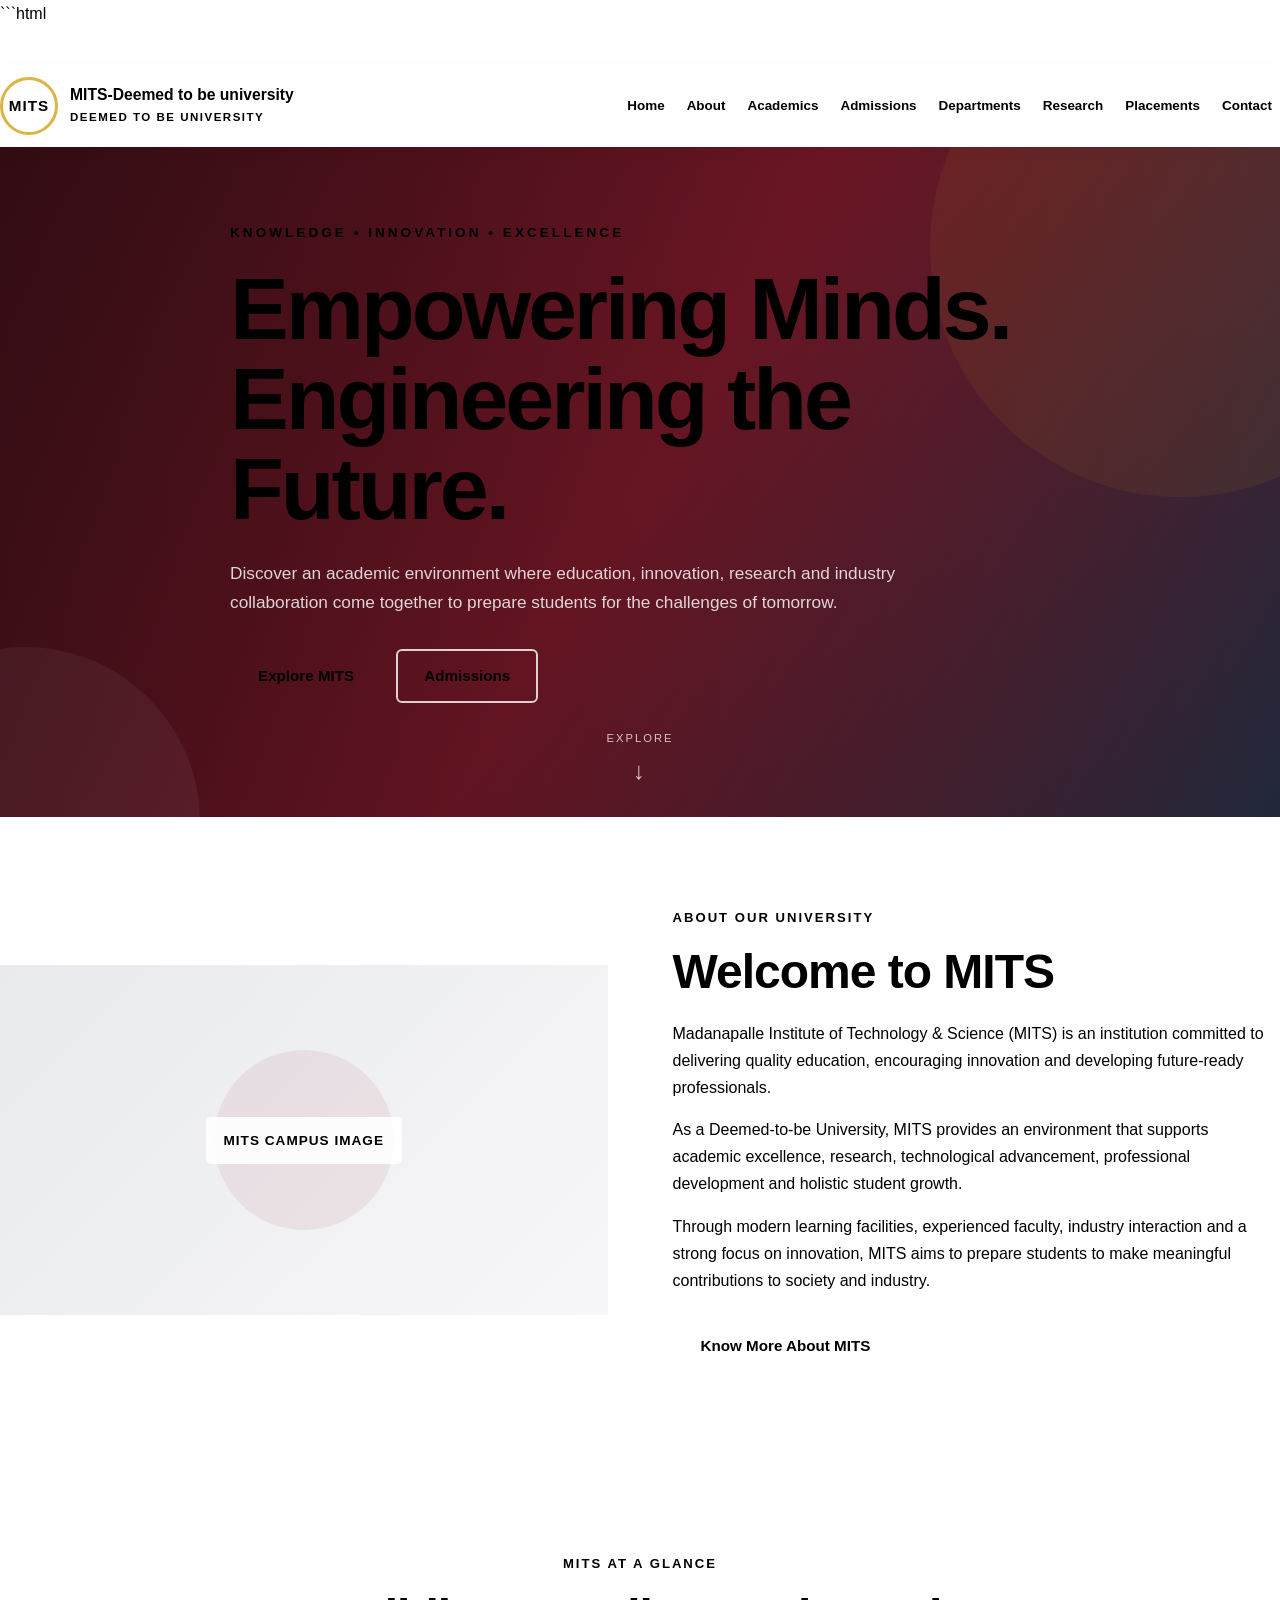
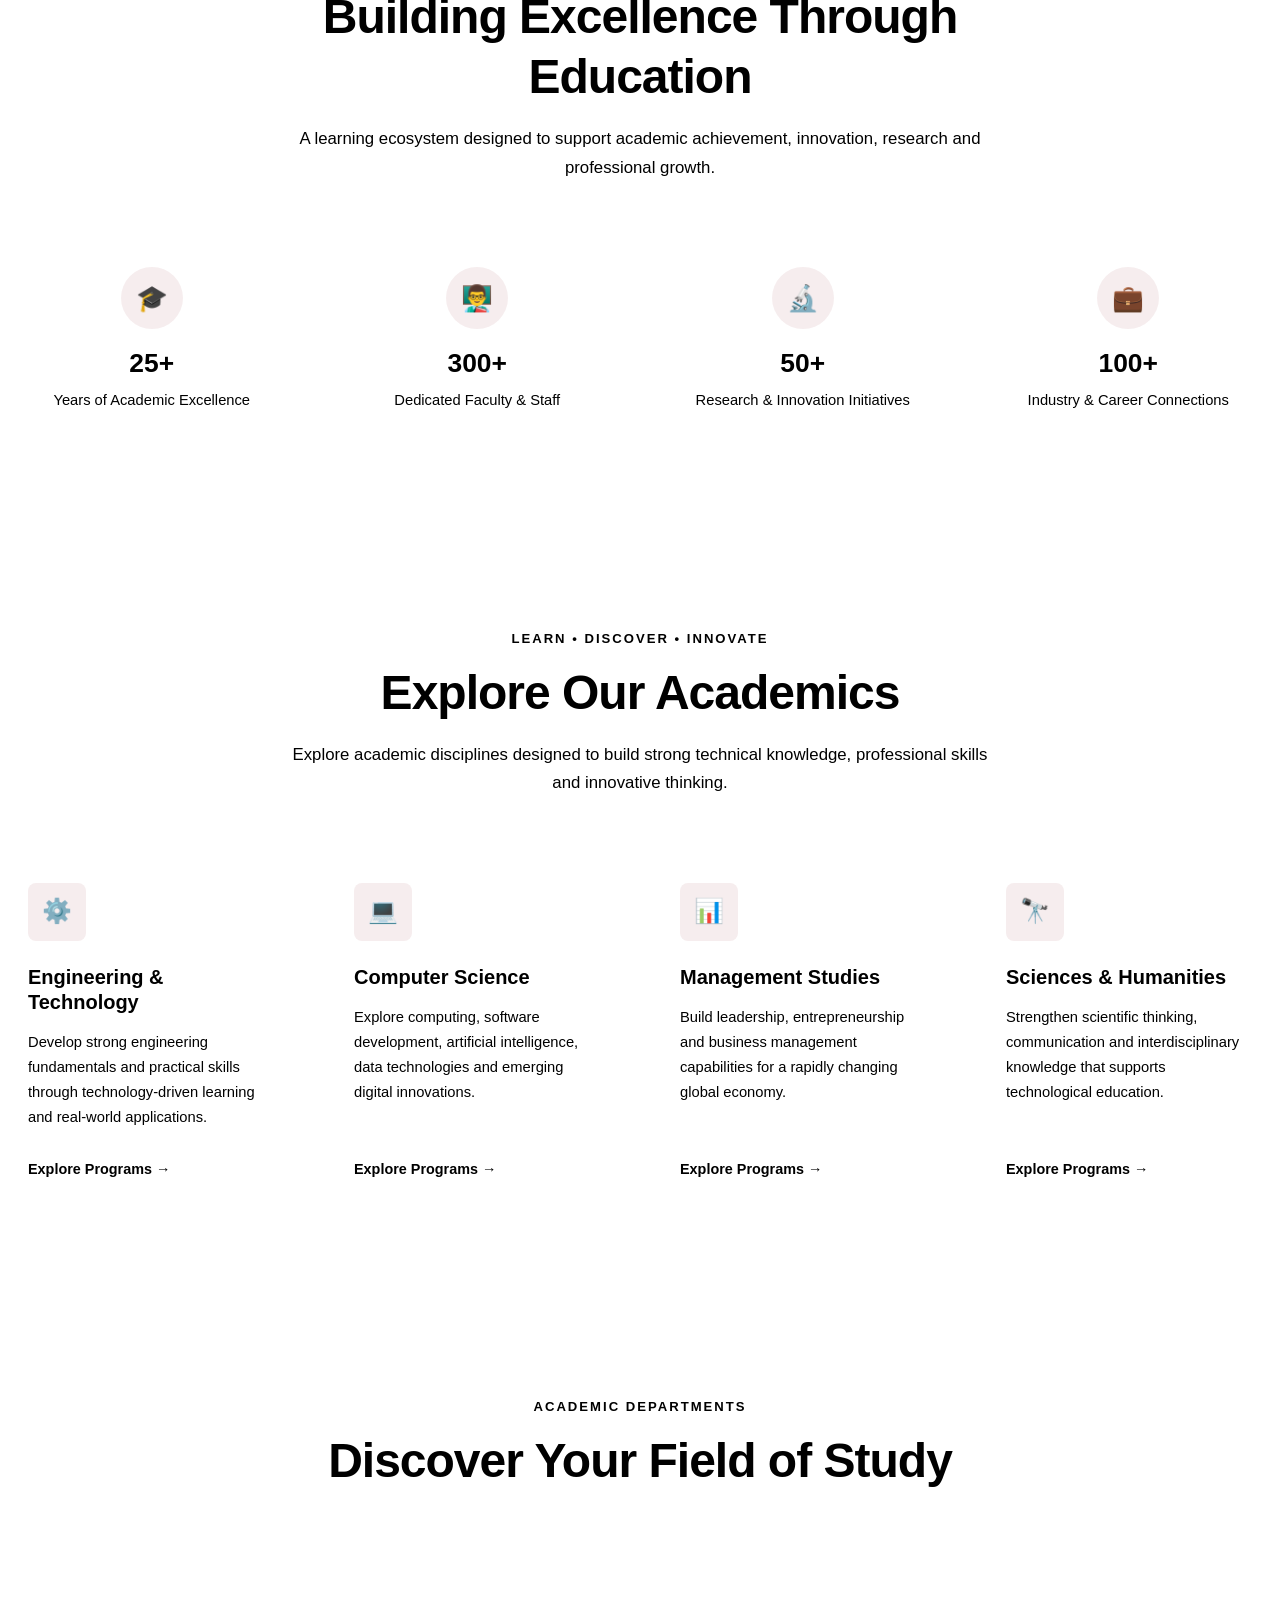
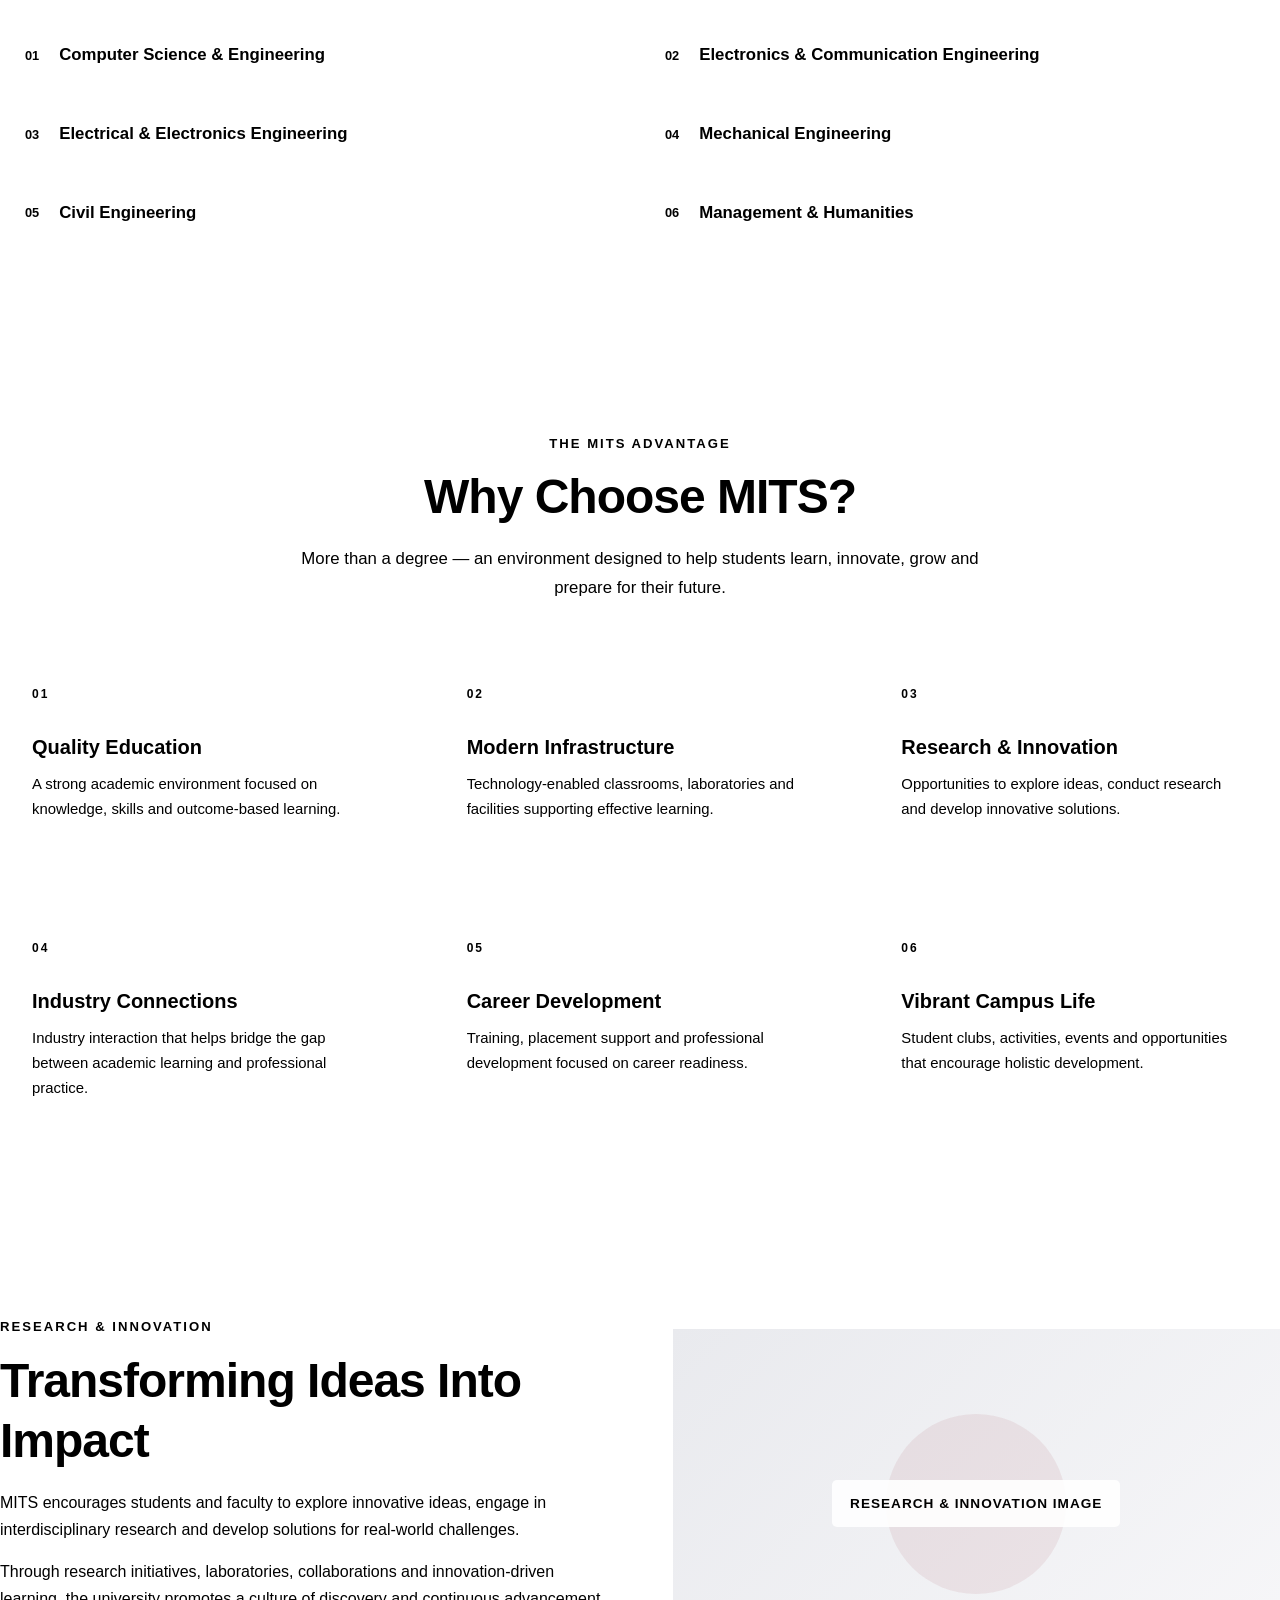
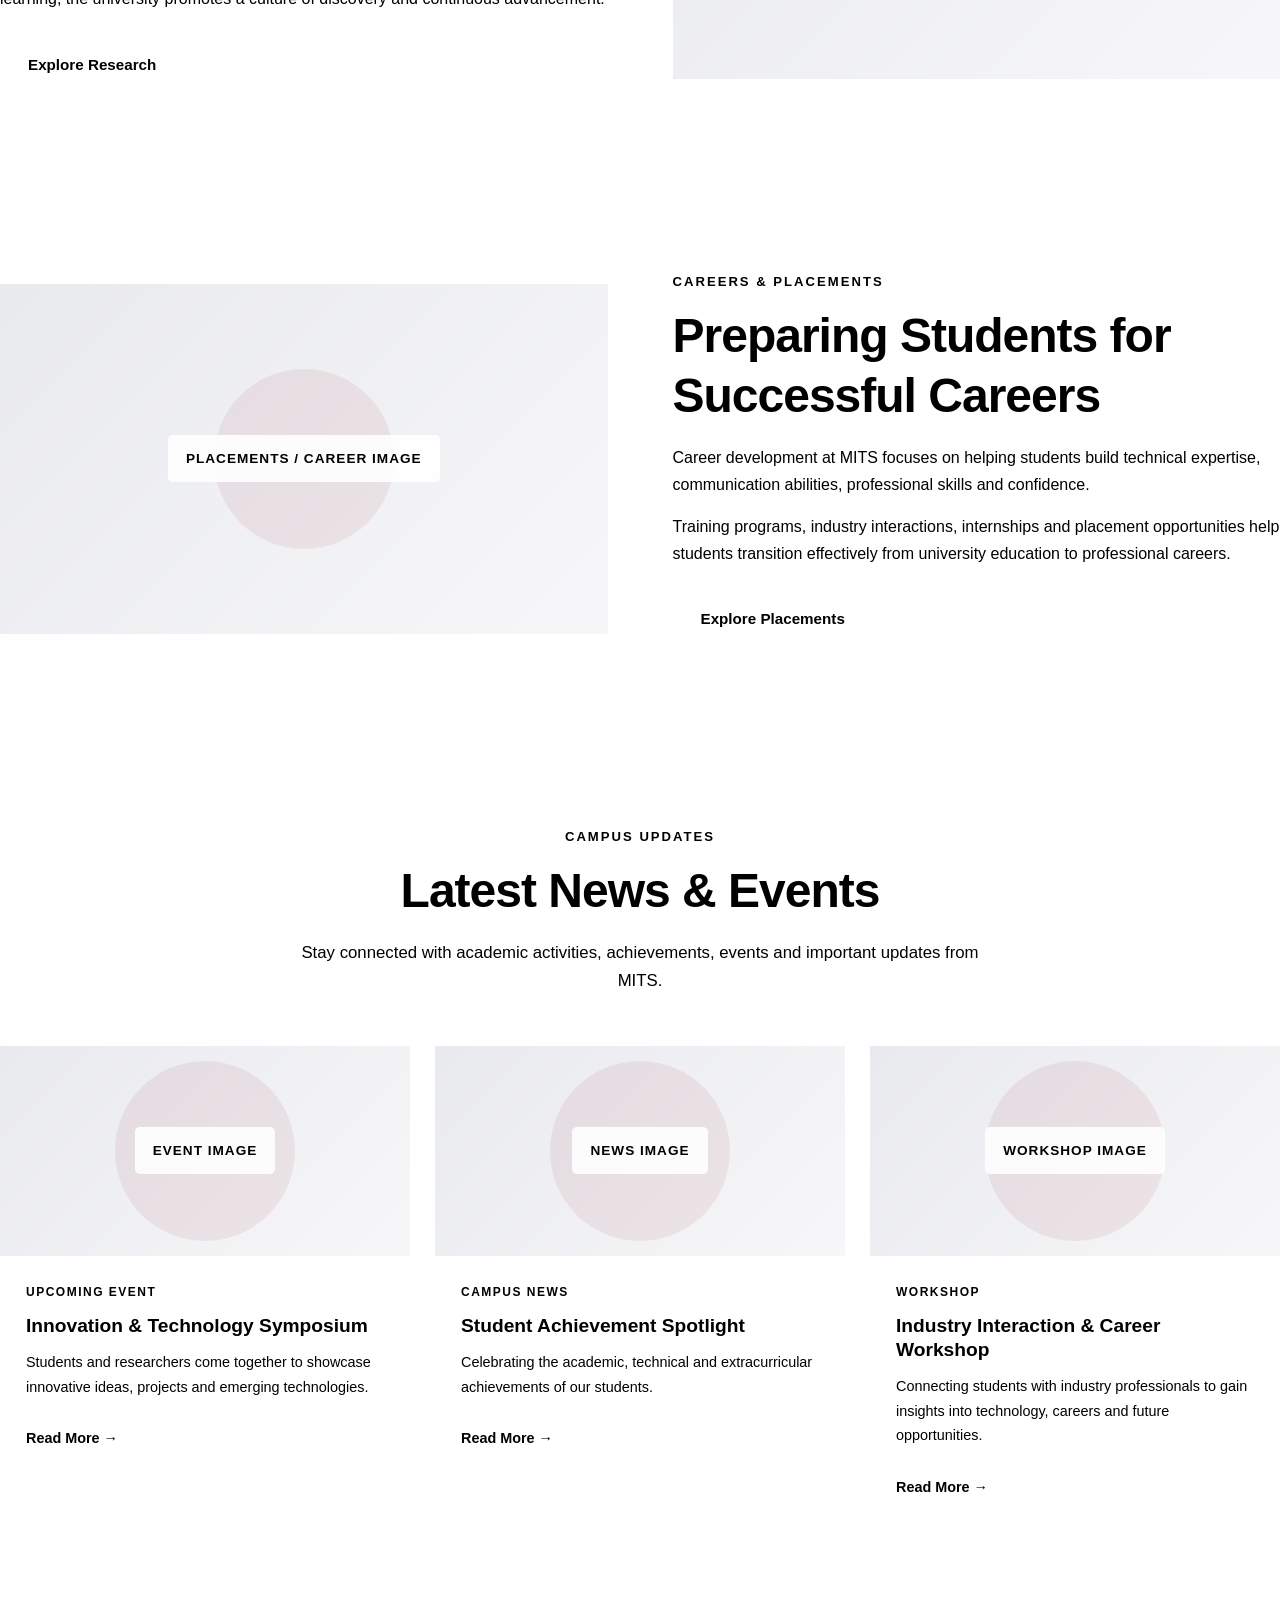
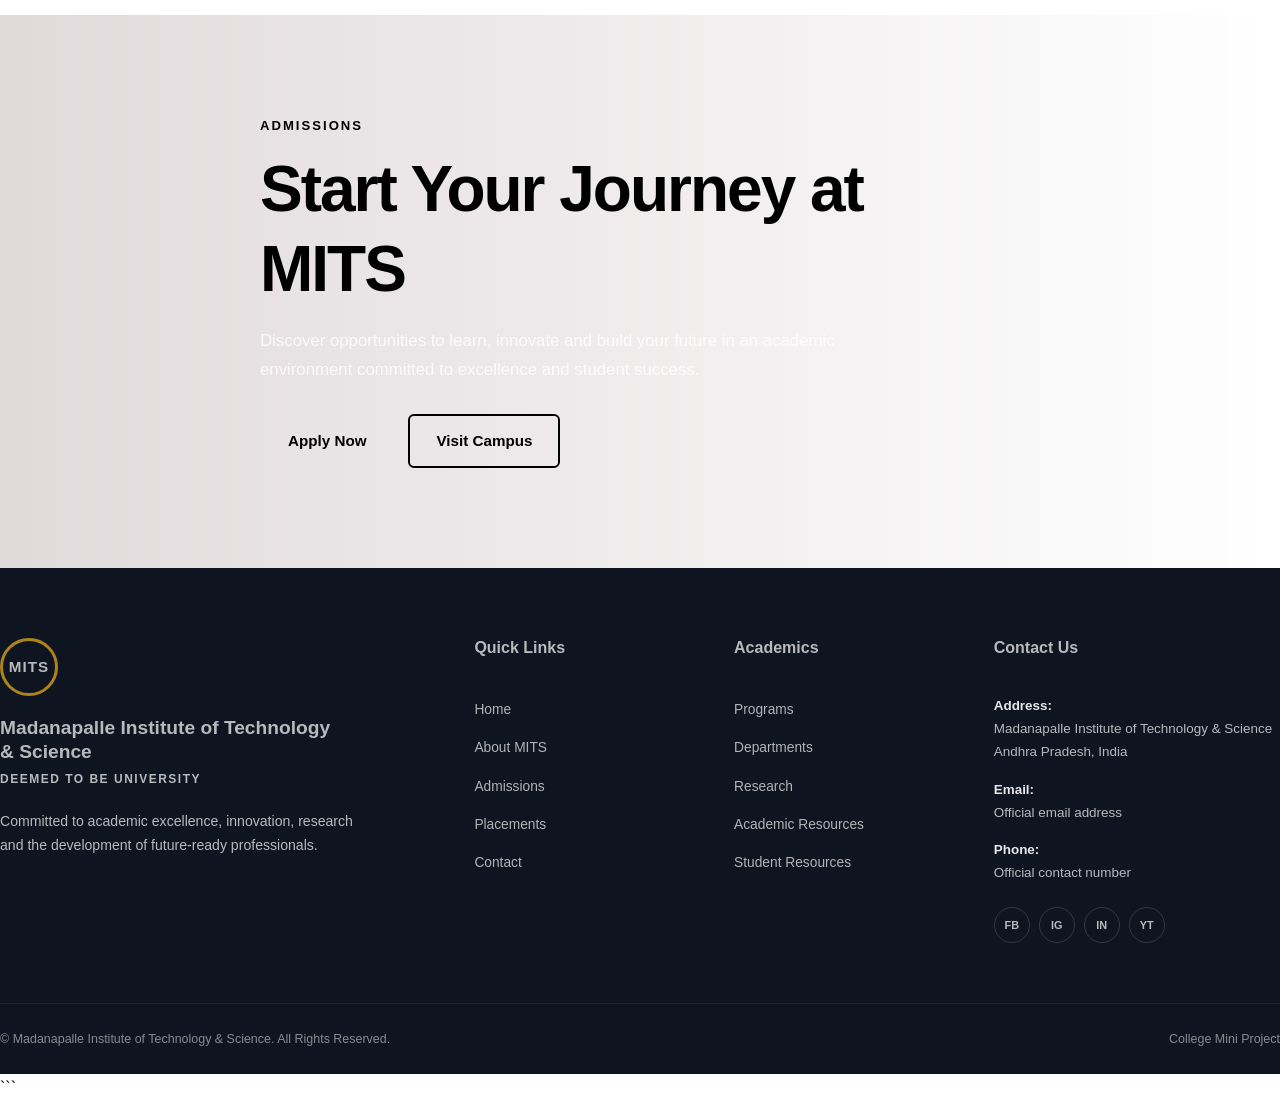
<file: index.html>
```html
<!DOCTYPE html>
<html lang="en">

<head>
    <meta charset="UTF-8">
    <meta name="viewport" content="width=device-width, initial-scale=1.0">

    <meta name="description"
        content="MITS - Madanapalle Institute of Technology & Science, Deemed to be University. Explore academics, admissions, research, placements and campus life.">

    <title>MITS | Deemed to be University</title>

    <!-- External CSS -->
    <link rel="stylesheet" href="css/style.css">
</head>

<body>

    <!-- =====================================================
         TOP INFORMATION BAR
    ====================================================== -->
    <div class="top-bar">
        <div class="container top-bar-content">

            <p class="top-message">
                Welcome to Madanapalle Institute of Technology & Science
            </p>

            <div class="top-links">
                <a href="#admissions">Admissions</a>
                <a href="#contact">Contact</a>
                <a href="#">Student Login</a>
            </div>

        </div>
    </div>


    <!-- =====================================================
         HEADER / NAVIGATION
    ====================================================== -->
    <header class="main-header">

        <div class="container navbar">

            <!-- College Brand -->
            <a href="index.html" class="college-brand">

                <div class="logo-placeholder">
                    MITS
                </div>

                <div class="college-title">
                    <h1>MITS-Deemed to be university</h1>
                    <p>Deemed to be University</p>
                </div>

            </a>

            <!-- Mobile Menu Button -->
            <button class="menu-toggle"
                id="menuToggle"
                type="button"
                aria-label="Open navigation menu"
                aria-controls="navMenu"
                aria-expanded="false">

                <span></span>
                <span></span>
                <span></span>

            </button>

            <!-- Navigation -->
            <nav class="nav-menu" id="navMenu">

                <ul>
                    <li>
                        <a href="index.html" class="active">Home</a>
                    </li>

                    <li>
                        <a href="about.html">About</a>
                    </li>

                    <li>
                        <a href="#academics">Academics</a>
                    </li>

                    <li>
                        <a href="#admissions">Admissions</a>
                    </li>

                    <li>
                        <a href="#departments">Departments</a>
                    </li>

                    <li>
                        <a href="#research">Research</a>
                    </li>

                    <li>
                        <a href="#placements">Placements</a>
                    </li>

                    <li>
                        <a href="#contact">Contact</a>
                    </li>
                </ul>

            </nav>

        </div>

    </header>


    <!-- =====================================================
         MAIN CONTENT
    ====================================================== -->
    <main>


        <!-- =================================================
             HERO SECTION
        ================================================== -->
        <section class="hero" id="home">

            <div class="hero-overlay"></div>

            <div class="container hero-content">

                <p class="hero-tagline">
                    Knowledge • Innovation • Excellence
                </p>

                <h2>
                    Empowering Minds.<br>
                    Engineering the Future.
                </h2>

                <p class="hero-description">
                    Discover an academic environment where education,
                    innovation, research and industry collaboration come
                    together to prepare students for the challenges of tomorrow.
                </p>

                <div class="hero-buttons">

                    <a href="#about-preview" class="btn btn-primary">
                        Explore MITS
                    </a>

                    <a href="#admissions" class="btn btn-secondary">
                        Admissions
                    </a>

                </div>

            </div>

            <!-- Scroll Indicator -->
            <a href="#about-preview"
                class="scroll-indicator"
                aria-label="Scroll to About MITS">

                <span>Explore</span>
                <span class="scroll-arrow">↓</span>

            </a>

        </section>


        <!-- =================================================
             WELCOME / ABOUT PREVIEW
        ================================================== -->
        <section class="section about-preview" id="about-preview">

            <div class="container about-grid">

                <!-- About Image -->
                <div class="about-image">

                    <div class="image-placeholder">
                        <span>MITS Campus Image</span>
                    </div>

                </div>


                <!-- About Content -->
                <div class="about-content">

                    <p class="section-label">
                        About Our University
                    </p>

                    <h2 class="section-title">
                        Welcome to MITS
                    </h2>

                    <p>
                        Madanapalle Institute of Technology & Science (MITS)
                        is an institution committed to delivering quality
                        education, encouraging innovation and developing
                        future-ready professionals.
                    </p>

                    <p>
                        As a Deemed-to-be University, MITS provides an
                        environment that supports academic excellence,
                        research, technological advancement, professional
                        development and holistic student growth.
                    </p>

                    <p>
                        Through modern learning facilities, experienced
                        faculty, industry interaction and a strong focus on
                        innovation, MITS aims to prepare students to make
                        meaningful contributions to society and industry.
                    </p>

                    <a href="about.html" class="btn btn-primary">
                        Know More About MITS
                    </a>

                </div>

            </div>

        </section>


        <!-- =================================================
             UNIVERSITY HIGHLIGHTS
        ================================================== -->
        <section class="section university-highlights">

            <div class="container">

                <div class="section-heading">

                    <p class="section-label">
                        MITS at a Glance
                    </p>

                    <h2 class="section-title">
                        Building Excellence Through Education
                    </h2>

                    <p class="section-description">
                        A learning ecosystem designed to support academic
                        achievement, innovation, research and professional growth.
                    </p>

                </div>


                <div class="stats-grid">

                    <!-- Statistic 1 -->
                    <article class="stat-card">

                        <div class="stat-icon">
                            🎓
                        </div>

                        <h3 class="counter" data-target="25">25+</h3>

                        <p>
                            Years of Academic Excellence
                        </p>

                    </article>


                    <!-- Statistic 2 -->
                    <article class="stat-card">

                        <div class="stat-icon">
                            👨‍🏫
                        </div>

                        <h3 class="counter" data-target="300">300+</h3>

                        <p>
                            Dedicated Faculty & Staff
                        </p>

                    </article>


                    <!-- Statistic 3 -->
                    <article class="stat-card">

                        <div class="stat-icon">
                            🔬
                        </div>

                        <h3 class="counter" data-target="50">50+</h3>

                        <p>
                            Research & Innovation Initiatives
                        </p>

                    </article>


                    <!-- Statistic 4 -->
                    <article class="stat-card">

                        <div class="stat-icon">
                            💼
                        </div>

                        <h3 class="counter" data-target="100">100+</h3>

                        <p>
                            Industry & Career Connections
                        </p>

                    </article>

                </div>

            </div>

        </section>


        <!-- =================================================
             ACADEMICS SECTION
        ================================================== -->
        <section class="section academics" id="academics">

            <div class="container">

                <div class="section-heading">

                    <p class="section-label">
                        Learn • Discover • Innovate
                    </p>

                    <h2 class="section-title">
                        Explore Our Academics
                    </h2>

                    <p class="section-description">
                        Explore academic disciplines designed to build strong
                        technical knowledge, professional skills and innovative
                        thinking.
                    </p>

                </div>


                <div class="academic-grid">

                    <!-- Academic Card 1 -->
                    <article class="academic-card">

                        <div class="academic-icon">
                            ⚙️
                        </div>

                        <h3>
                            Engineering & Technology
                        </h3>

                        <p>
                            Develop strong engineering fundamentals and
                            practical skills through technology-driven
                            learning and real-world applications.
                        </p>

                        <a href="#" class="card-link">
                            Explore Programs →
                        </a>

                    </article>


                    <!-- Academic Card 2 -->
                    <article class="academic-card">

                        <div class="academic-icon">
                            💻
                        </div>

                        <h3>
                            Computer Science
                        </h3>

                        <p>
                            Explore computing, software development,
                            artificial intelligence, data technologies
                            and emerging digital innovations.
                        </p>

                        <a href="#" class="card-link">
                            Explore Programs →
                        </a>

                    </article>


                    <!-- Academic Card 3 -->
                    <article class="academic-card">

                        <div class="academic-icon">
                            📊
                        </div>

                        <h3>
                            Management Studies
                        </h3>

                        <p>
                            Build leadership, entrepreneurship and
                            business management capabilities for a
                            rapidly changing global economy.
                        </p>

                        <a href="#" class="card-link">
                            Explore Programs →
                        </a>

                    </article>


                    <!-- Academic Card 4 -->
                    <article class="academic-card">

                        <div class="academic-icon">
                            🔭
                        </div>

                        <h3>
                            Sciences & Humanities
                        </h3>

                        <p>
                            Strengthen scientific thinking, communication
                            and interdisciplinary knowledge that supports
                            technological education.
                        </p>

                        <a href="#" class="card-link">
                            Explore Programs →
                        </a>

                    </article>

                </div>

            </div>

        </section>


        <!-- =================================================
             DEPARTMENTS PREVIEW
        ================================================== -->
        <section class="section departments" id="departments">

            <div class="container">

                <div class="section-heading">

                    <p class="section-label">
                        Academic Departments
                    </p>

                    <h2 class="section-title">
                        Discover Your Field of Study
                    </h2>

                    <p class="section-description">
                        Our departments bring together academic knowledge,
                        practical learning and research to prepare students
                        for successful careers.
                    </p>

                </div>


                <div class="department-list">

                    <div class="department-item">
                        <span>01</span>
                        <h3>Computer Science & Engineering</h3>
                    </div>

                    <div class="department-item">
                        <span>02</span>
                        <h3>Electronics & Communication Engineering</h3>
                    </div>

                    <div class="department-item">
                        <span>03</span>
                        <h3>Electrical & Electronics Engineering</h3>
                    </div>

                    <div class="department-item">
                        <span>04</span>
                        <h3>Mechanical Engineering</h3>
                    </div>

                    <div class="department-item">
                        <span>05</span>
                        <h3>Civil Engineering</h3>
                    </div>

                    <div class="department-item">
                        <span>06</span>
                        <h3>Management & Humanities</h3>
                    </div>

                </div>

            </div>

        </section>


        <!-- =================================================
             WHY CHOOSE MITS
        ================================================== -->
        <section class="section why-mits">

            <div class="container">

                <div class="section-heading">

                    <p class="section-label">
                        The MITS Advantage
                    </p>

                    <h2 class="section-title">
                        Why Choose MITS?
                    </h2>

                    <p class="section-description">
                        More than a degree — an environment designed to help
                        students learn, innovate, grow and prepare for their future.
                    </p>

                </div>


                <div class="features-grid">

                    <article class="feature-card">

                        <span class="feature-number">01</span>

                        <h3>
                            Quality Education
                        </h3>

                        <p>
                            A strong academic environment focused on
                            knowledge, skills and outcome-based learning.
                        </p>

                    </article>


                    <article class="feature-card">

                        <span class="feature-number">02</span>

                        <h3>
                            Modern Infrastructure
                        </h3>

                        <p>
                            Technology-enabled classrooms, laboratories
                            and facilities supporting effective learning.
                        </p>

                    </article>


                    <article class="feature-card">

                        <span class="feature-number">03</span>

                        <h3>
                            Research & Innovation
                        </h3>

                        <p>
                            Opportunities to explore ideas, conduct
                            research and develop innovative solutions.
                        </p>

                    </article>


                    <article class="feature-card">

                        <span class="feature-number">04</span>

                        <h3>
                            Industry Connections
                        </h3>

                        <p>
                            Industry interaction that helps bridge the
                            gap between academic learning and professional practice.
                        </p>

                    </article>


                    <article class="feature-card">

                        <span class="feature-number">05</span>

                        <h3>
                            Career Development
                        </h3>

                        <p>
                            Training, placement support and professional
                            development focused on career readiness.
                        </p>

                    </article>


                    <article class="feature-card">

                        <span class="feature-number">06</span>

                        <h3>
                            Vibrant Campus Life
                        </h3>

                        <p>
                            Student clubs, activities, events and
                            opportunities that encourage holistic development.
                        </p>

                    </article>

                </div>

            </div>

        </section>


        <!-- =================================================
             RESEARCH & INNOVATION
        ================================================== -->
        <section class="section research-section" id="research">

            <div class="container research-grid">

                <div class="research-content">

                    <p class="section-label">
                        Research & Innovation
                    </p>

                    <h2 class="section-title">
                        Transforming Ideas Into Impact
                    </h2>

                    <p>
                        MITS encourages students and faculty to explore
                        innovative ideas, engage in interdisciplinary research
                        and develop solutions for real-world challenges.
                    </p>

                    <p>
                        Through research initiatives, laboratories,
                        collaborations and innovation-driven learning,
                        the university promotes a culture of discovery
                        and continuous advancement.
                    </p>

                    <a href="#" class="btn btn-primary">
                        Explore Research
                    </a>

                </div>


                <div class="research-visual">

                    <div class="image-placeholder">
                        <span>Research & Innovation Image</span>
                    </div>

                </div>

            </div>

        </section>


        <!-- =================================================
             PLACEMENTS
        ================================================== -->
        <section class="section placements-section" id="placements">

            <div class="container placements-grid">

                <div class="placements-visual">

                    <div class="image-placeholder">
                        <span>Placements / Career Image</span>
                    </div>

                </div>


                <div class="placements-content">

                    <p class="section-label">
                        Careers & Placements
                    </p>

                    <h2 class="section-title">
                        Preparing Students for Successful Careers
                    </h2>

                    <p>
                        Career development at MITS focuses on helping students
                        build technical expertise, communication abilities,
                        professional skills and confidence.
                    </p>

                    <p>
                        Training programs, industry interactions, internships
                        and placement opportunities help students transition
                        effectively from university education to professional careers.
                    </p>

                    <a href="#" class="btn btn-primary">
                        Explore Placements
                    </a>

                </div>

            </div>

        </section>


        <!-- =================================================
             NEWS & EVENTS
        ================================================== -->
        <section class="section news-events">

            <div class="container">

                <div class="section-heading">

                    <p class="section-label">
                        Campus Updates
                    </p>

                    <h2 class="section-title">
                        Latest News & Events
                    </h2>

                    <p class="section-description">
                        Stay connected with academic activities,
                        achievements, events and important updates from MITS.
                    </p>

                </div>


                <div class="news-grid">

                    <!--
                        Placeholder news cards.
                        Replace these with official/current MITS news
                        and event information later.
                    -->

                    <article class="news-card">

                        <div class="news-image">
                            <div class="image-placeholder">
                                <span>Event Image</span>
                            </div>
                        </div>

                        <div class="news-content">

                            <span class="news-date">
                                Upcoming Event
                            </span>

                            <h3>
                                Innovation & Technology Symposium
                            </h3>

                            <p>
                                Students and researchers come together to
                                showcase innovative ideas, projects and
                                emerging technologies.
                            </p>

                            <a href="#" class="card-link">
                                Read More →
                            </a>

                        </div>

                    </article>


                    <article class="news-card">

                        <div class="news-image">
                            <div class="image-placeholder">
                                <span>News Image</span>
                            </div>
                        </div>

                        <div class="news-content">

                            <span class="news-date">
                                Campus News
                            </span>

                            <h3>
                                Student Achievement Spotlight
                            </h3>

                            <p>
                                Celebrating the academic, technical and
                                extracurricular achievements of our students.
                            </p>

                            <a href="#" class="card-link">
                                Read More →
                            </a>

                        </div>

                    </article>


                    <article class="news-card">

                        <div class="news-image">
                            <div class="image-placeholder">
                                <span>Workshop Image</span>
                            </div>
                        </div>

                        <div class="news-content">

                            <span class="news-date">
                                Workshop
                            </span>

                            <h3>
                                Industry Interaction & Career Workshop
                            </h3>

                            <p>
                                Connecting students with industry professionals
                                to gain insights into technology, careers and
                                future opportunities.
                            </p>

                            <a href="#" class="card-link">
                                Read More →
                            </a>

                        </div>

                    </article>

                </div>

            </div>

        </section>


        <!-- =================================================
             ADMISSIONS CALL TO ACTION
        ================================================== -->
        <section class="admission-cta" id="admissions">

            <div class="admission-overlay"></div>

            <div class="container admission-content">

                <p class="section-label">
                    Admissions
                </p>

                <h2>
                    Start Your Journey at MITS
                </h2>

                <p>
                    Discover opportunities to learn, innovate and build
                    your future in an academic environment committed to
                    excellence and student success.
                </p>

                <div class="cta-buttons">

                    <a href="#" class="btn btn-light">
                        Apply Now
                    </a>

                    <a href="#contact" class="btn btn-outline-light">
                        Visit Campus
                    </a>

                </div>

            </div>

        </section>


    </main>


    <!-- =====================================================
         FOOTER
    ====================================================== -->
    <footer class="main-footer" id="contact">

        <div class="container footer-grid">


            <!-- College Information -->
            <div class="footer-about">

                <div class="footer-logo">
                    MITS
                </div>

                <h2>
                    Madanapalle Institute of Technology & Science
                </h2>

                <p class="footer-subtitle">
                    Deemed to be University
                </p>

                <p>
                    Committed to academic excellence, innovation,
                    research and the development of future-ready professionals.
                </p>

            </div>


            <!-- Quick Links -->
            <div class="footer-column">

                <h3>
                    Quick Links
                </h3>

                <ul>
                    <li>
                        <a href="index.html">Home</a>
                    </li>

                    <li>
                        <a href="about.html">About MITS</a>
                    </li>

                    <li>
                        <a href="#admissions">Admissions</a>
                    </li>

                    <li>
                        <a href="#placements">Placements</a>
                    </li>

                    <li>
                        <a href="#contact">Contact</a>
                    </li>
                </ul>

            </div>


            <!-- Academics -->
            <div class="footer-column">

                <h3>
                    Academics
                </h3>

                <ul>
                    <li>
                        <a href="#academics">Programs</a>
                    </li>

                    <li>
                        <a href="#departments">Departments</a>
                    </li>

                    <li>
                        <a href="#research">Research</a>
                    </li>

                    <li>
                        <a href="#">Academic Resources</a>
                    </li>

                    <li>
                        <a href="#">Student Resources</a>
                    </li>
                </ul>

            </div>


            <!-- Contact -->
            <div class="footer-column footer-contact">

                <h3>
                    Contact Us
                </h3>

                <!-- Replace placeholders with verified official details -->

                <p>
                    <strong>Address:</strong><br>
                    Madanapalle Institute of Technology & Science<br>
                    Andhra Pradesh, India
                </p>

                <p>
                    <strong>Email:</strong><br>
                    Official email address
                </p>

                <p>
                    <strong>Phone:</strong><br>
                    Official contact number
                </p>


                <!-- Social Links -->
                <div class="social-links">

                    <a href="#"
                        aria-label="Facebook">
                        FB
                    </a>

                    <a href="#"
                        aria-label="Instagram">
                        IG
                    </a>

                    <a href="#"
                        aria-label="LinkedIn">
                        IN
                    </a>

                    <a href="#"
                        aria-label="YouTube">
                        YT
                    </a>

                </div>

            </div>

        </div>


        <!-- Footer Bottom -->
        <div class="footer-bottom">

            <div class="container footer-bottom-content">

                <p>
                    &copy;
                    <span id="currentYear"></span>
                    Madanapalle Institute of Technology & Science.
                    All Rights Reserved.
                </p>

                <p>
                    College Mini Project
                </p>

            </div>

        </div>

    </footer>


    <!-- =====================================================
         BACK TO TOP BUTTON
    ====================================================== -->
    <button id="backToTop"
        class="back-to-top"
        type="button"
        aria-label="Back to top">

        ↑

    </button>


    <!-- External JavaScript -->
    <script src="js/script.js"></script>

</body>

</html>
```
</file>
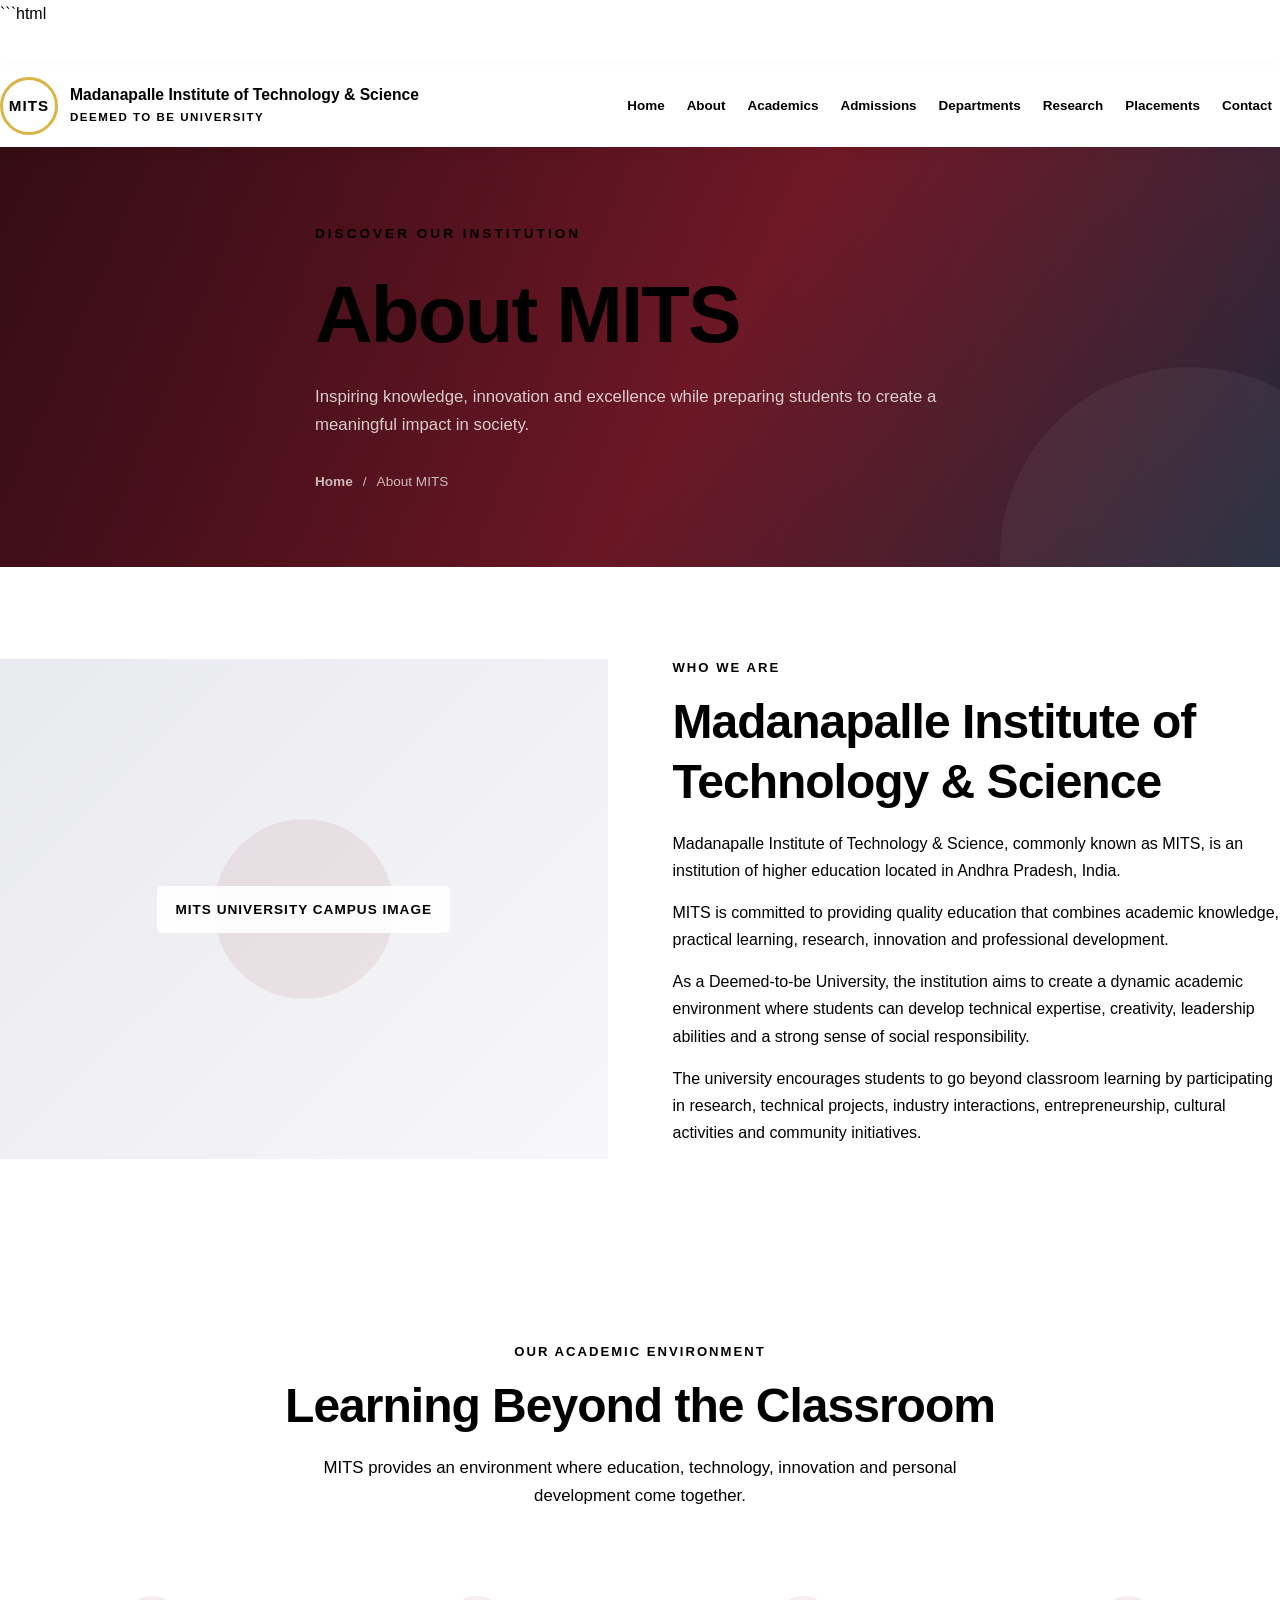
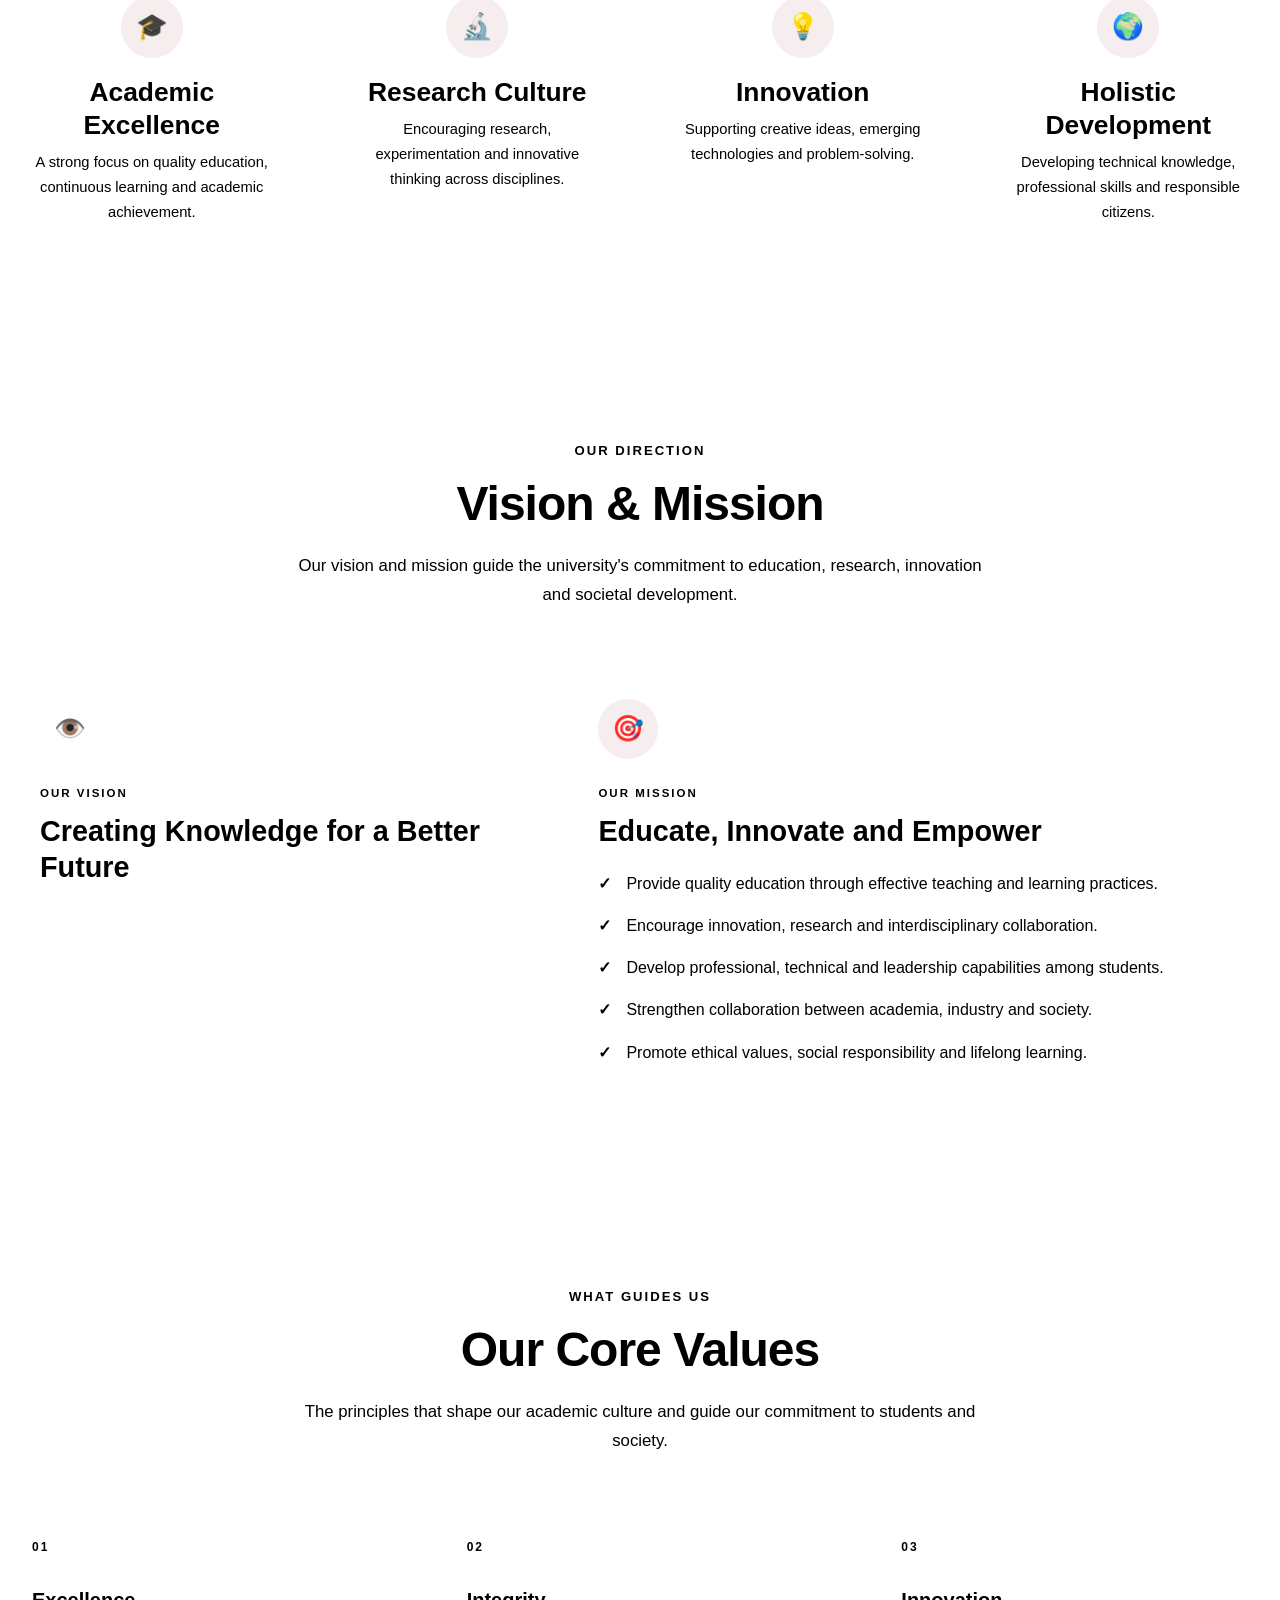
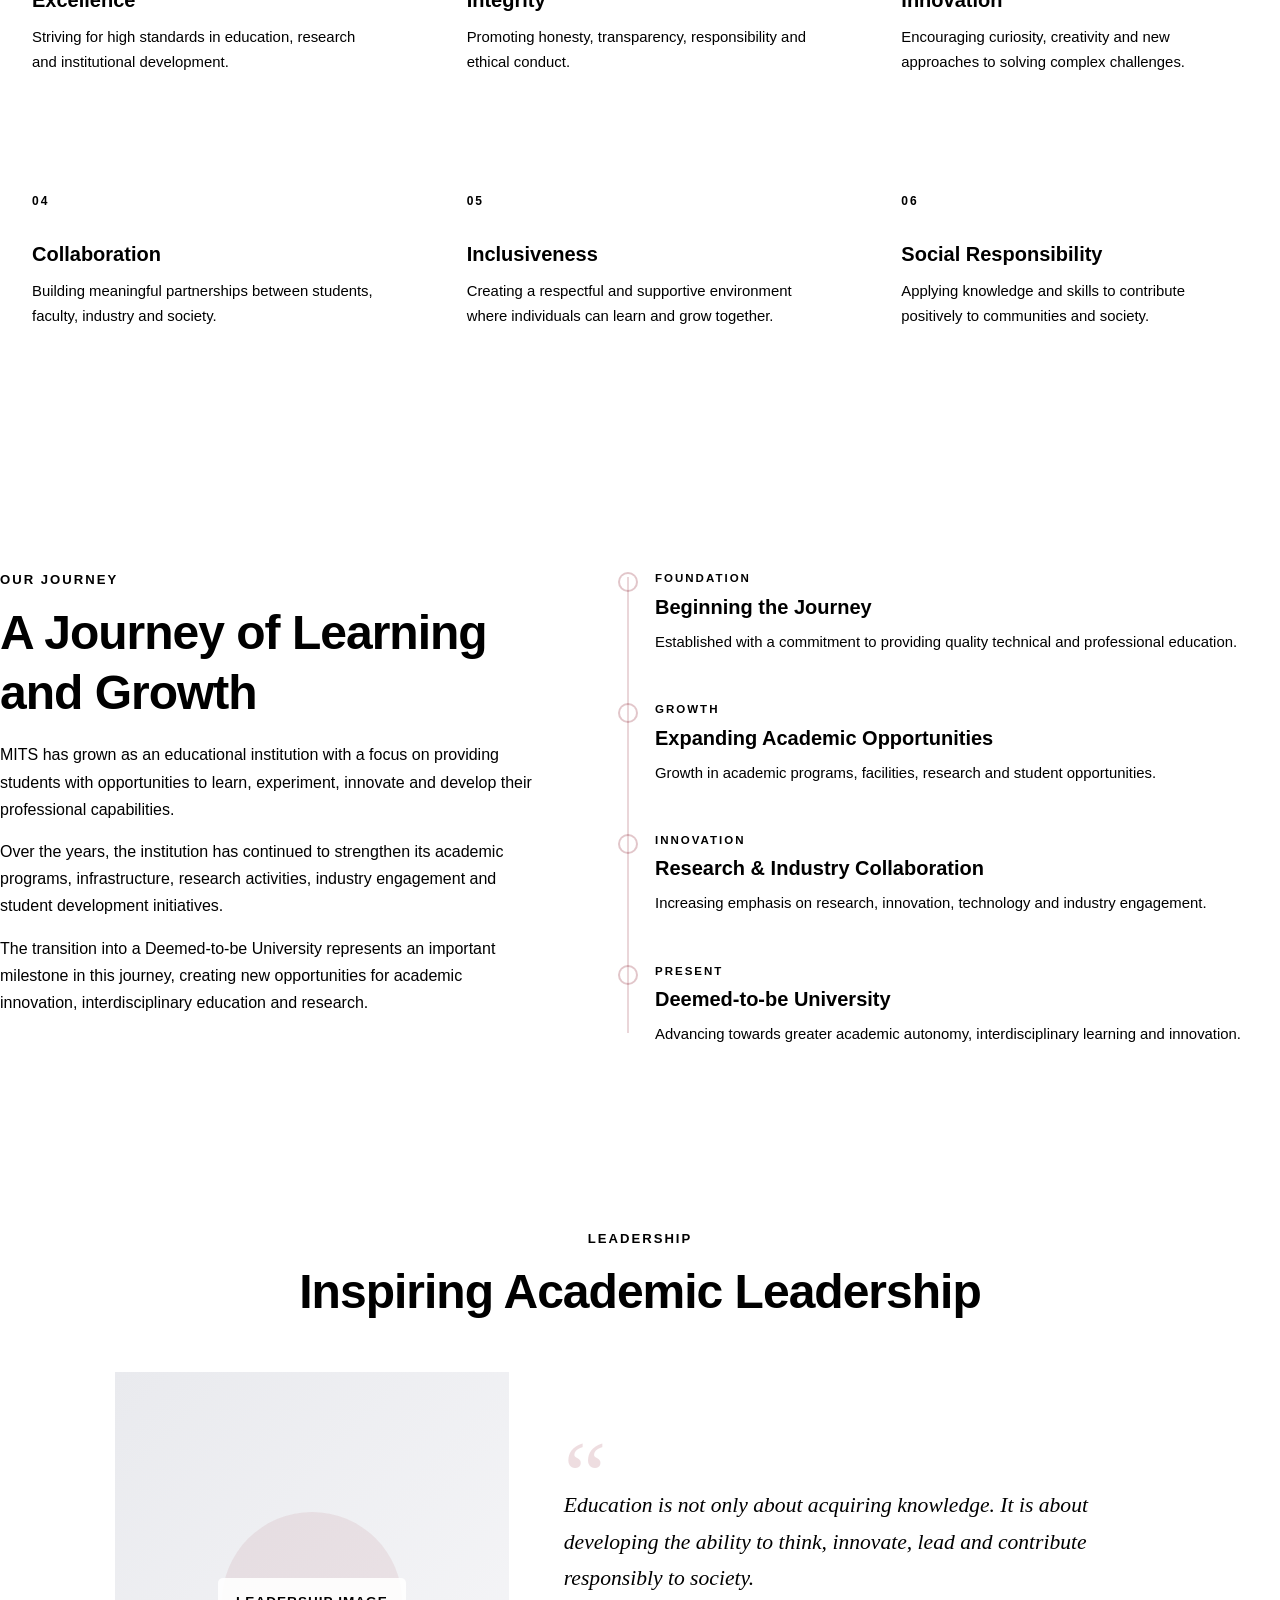
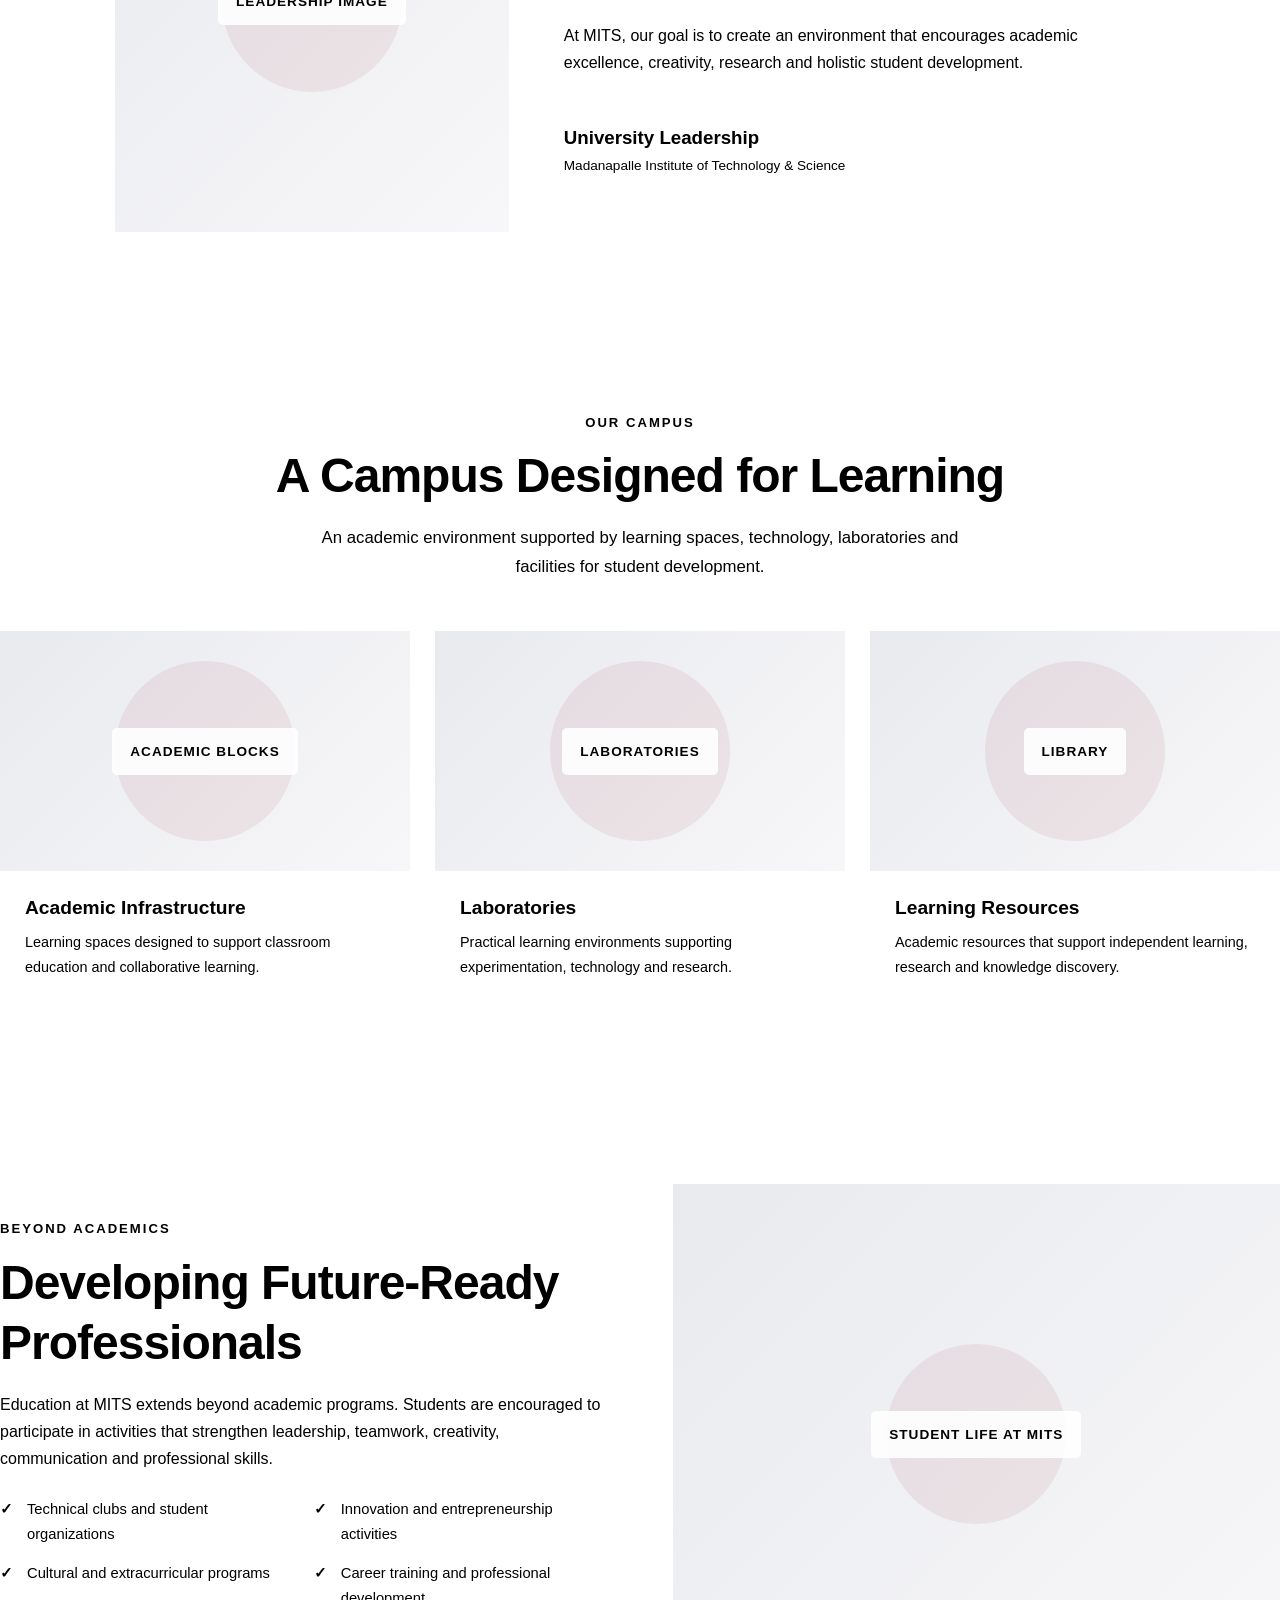
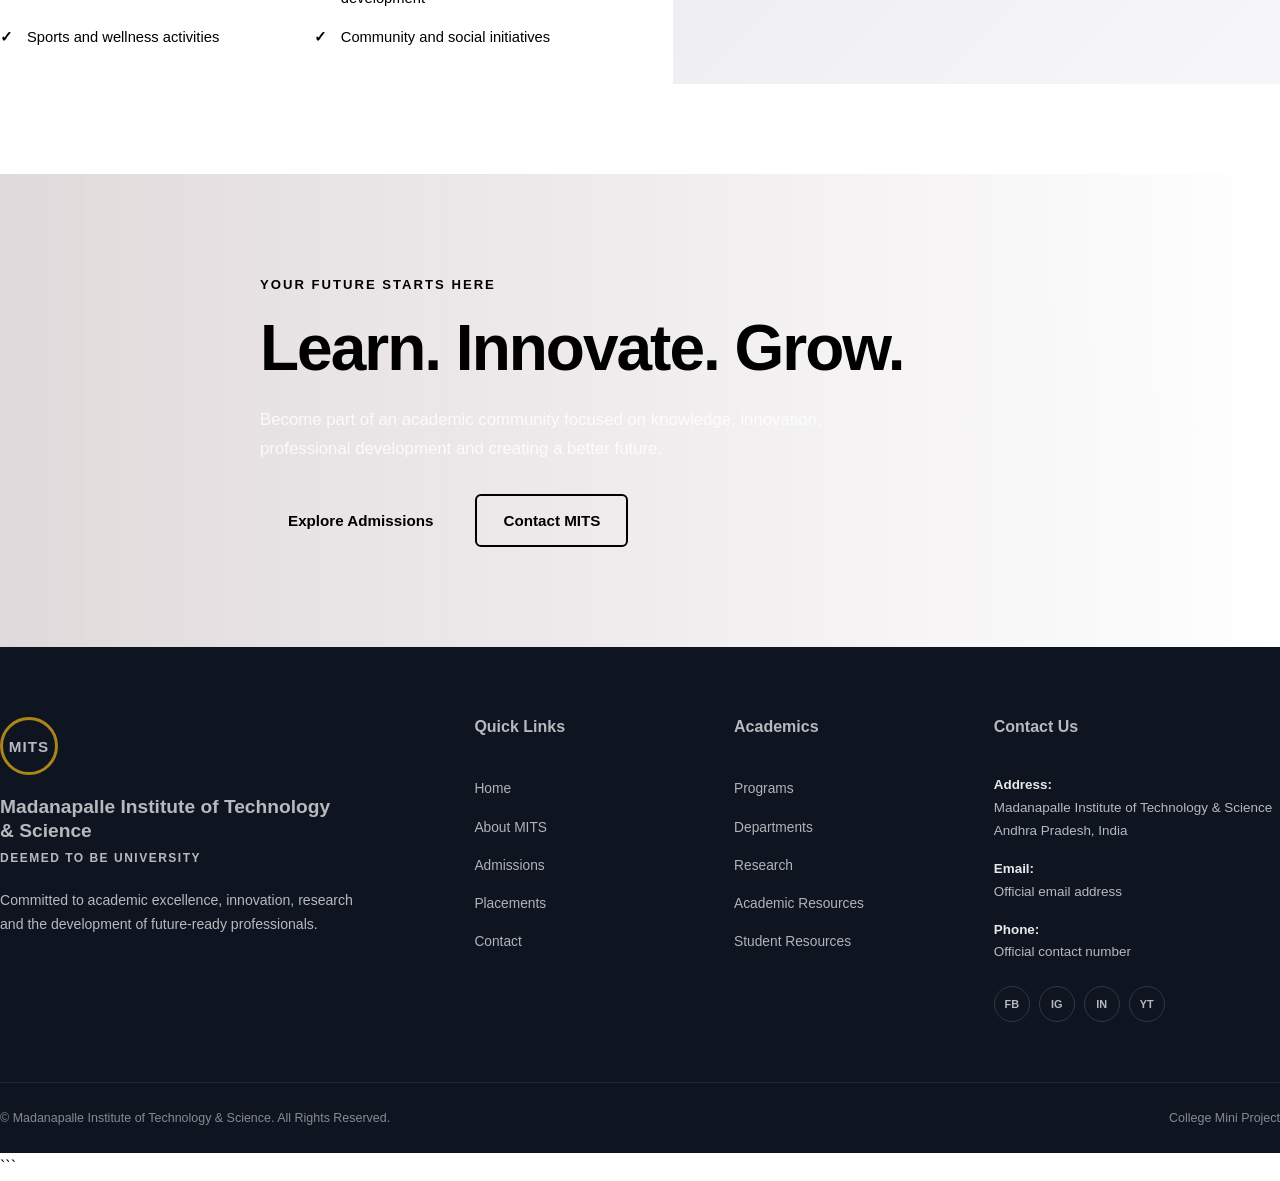
<file: about.html>
```html
<!DOCTYPE html>
<html lang="en">

<head>
    <meta charset="UTF-8">
    <meta name="viewport" content="width=device-width, initial-scale=1.0">

    <meta name="description"
        content="About MITS - Madanapalle Institute of Technology & Science, Deemed to be University. Learn about the university, vision, mission, values, academic excellence and campus.">

    <title>About MITS | Deemed to be University</title>

    <!-- External CSS -->
    <link rel="stylesheet" href="css/style.css">
</head>

<body>

    <!-- =====================================================
         TOP INFORMATION BAR
    ====================================================== -->
    <div class="top-bar">

        <div class="container top-bar-content">

            <p class="top-message">
                Welcome to Madanapalle Institute of Technology & Science
            </p>

            <div class="top-links">
                <a href="index.html#admissions">Admissions</a>
                <a href="#contact">Contact</a>
                <a href="#">Student Login</a>
            </div>

        </div>

    </div>


    <!-- =====================================================
         HEADER / NAVIGATION
    ====================================================== -->
    <header class="main-header">

        <div class="container navbar">

            <!-- College Brand -->
            <a href="index.html" class="college-brand">

                <div class="logo-placeholder">
                    MITS
                </div>

                <div class="college-title">

                    <h1>
                        Madanapalle Institute of Technology & Science
                    </h1>

                    <p>
                        Deemed to be University
                    </p>

                </div>

            </a>


            <!-- Mobile Menu Button -->
            <button class="menu-toggle"
                id="menuToggle"
                type="button"
                aria-label="Open navigation menu"
                aria-controls="navMenu"
                aria-expanded="false">

                <span></span>
                <span></span>
                <span></span>

            </button>


            <!-- Navigation -->
            <nav class="nav-menu" id="navMenu">

                <ul>

                    <li>
                        <a href="index.html">Home</a>
                    </li>

                    <li>
                        <a href="about.html" class="active">About</a>
                    </li>

                    <li>
                        <a href="index.html#academics">Academics</a>
                    </li>

                    <li>
                        <a href="index.html#admissions">Admissions</a>
                    </li>

                    <li>
                        <a href="index.html#departments">Departments</a>
                    </li>

                    <li>
                        <a href="index.html#research">Research</a>
                    </li>

                    <li>
                        <a href="index.html#placements">Placements</a>
                    </li>

                    <li>
                        <a href="#contact">Contact</a>
                    </li>

                </ul>

            </nav>

        </div>

    </header>


    <!-- =====================================================
         MAIN CONTENT
    ====================================================== -->
    <main>


        <!-- =================================================
             ABOUT PAGE HERO / BANNER
        ================================================== -->
        <section class="page-hero about-page-hero">

            <div class="page-hero-overlay"></div>

            <div class="container page-hero-content">

                <p class="hero-tagline">
                    Discover Our Institution
                </p>

                <h2>
                    About MITS
                </h2>

                <p>
                    Inspiring knowledge, innovation and excellence
                    while preparing students to create a meaningful
                    impact in society.
                </p>

                <!-- Breadcrumb -->
                <div class="breadcrumb">

                    <a href="index.html">
                        Home
                    </a>

                    <span>/</span>

                    <span>
                        About MITS
                    </span>

                </div>

            </div>

        </section>


        <!-- =================================================
             INTRODUCTION
        ================================================== -->
        <section class="section about-introduction">

            <div class="container about-grid">


                <!-- Image -->
                <div class="about-image">

                    <div class="image-placeholder large-image">

                        <span>
                            MITS University Campus Image
                        </span>

                    </div>

                </div>


                <!-- Content -->
                <div class="about-content">

                    <p class="section-label">
                        Who We Are
                    </p>

                    <h2 class="section-title">
                        Madanapalle Institute of Technology & Science
                    </h2>

                    <p>
                        Madanapalle Institute of Technology & Science,
                        commonly known as MITS, is an institution of
                        higher education located in Andhra Pradesh, India.
                    </p>

                    <p>
                        MITS is committed to providing quality education
                        that combines academic knowledge, practical learning,
                        research, innovation and professional development.
                    </p>

                    <p>
                        As a Deemed-to-be University, the institution aims
                        to create a dynamic academic environment where
                        students can develop technical expertise, creativity,
                        leadership abilities and a strong sense of social
                        responsibility.
                    </p>

                    <p>
                        The university encourages students to go beyond
                        classroom learning by participating in research,
                        technical projects, industry interactions,
                        entrepreneurship, cultural activities and community
                        initiatives.
                    </p>

                </div>

            </div>

        </section>


        <!-- =================================================
             ABOUT HIGHLIGHTS
        ================================================== -->
        <section class="section about-highlights">

            <div class="container">

                <div class="section-heading">

                    <p class="section-label">
                        Our Academic Environment
                    </p>

                    <h2 class="section-title">
                        Learning Beyond the Classroom
                    </h2>

                    <p class="section-description">
                        MITS provides an environment where education,
                        technology, innovation and personal development
                        come together.
                    </p>

                </div>


                <div class="stats-grid">


                    <!-- Highlight 1 -->
                    <article class="stat-card">

                        <div class="stat-icon">
                            🎓
                        </div>

                        <h3>
                            Academic Excellence
                        </h3>

                        <p>
                            A strong focus on quality education,
                            continuous learning and academic achievement.
                        </p>

                    </article>


                    <!-- Highlight 2 -->
                    <article class="stat-card">

                        <div class="stat-icon">
                            🔬
                        </div>

                        <h3>
                            Research Culture
                        </h3>

                        <p>
                            Encouraging research, experimentation and
                            innovative thinking across disciplines.
                        </p>

                    </article>


                    <!-- Highlight 3 -->
                    <article class="stat-card">

                        <div class="stat-icon">
                            💡
                        </div>

                        <h3>
                            Innovation
                        </h3>

                        <p>
                            Supporting creative ideas, emerging
                            technologies and problem-solving.
                        </p>

                    </article>


                    <!-- Highlight 4 -->
                    <article class="stat-card">

                        <div class="stat-icon">
                            🌍
                        </div>

                        <h3>
                            Holistic Development
                        </h3>

                        <p>
                            Developing technical knowledge,
                            professional skills and responsible citizens.
                        </p>

                    </article>

                </div>

            </div>

        </section>


        <!-- =================================================
             VISION & MISSION
        ================================================== -->
        <section class="section vision-mission">

            <div class="container">

                <div class="section-heading">

                    <p class="section-label">
                        Our Direction
                    </p>

                    <h2 class="section-title">
                        Vision & Mission
                    </h2>

                    <p class="section-description">
                        Our vision and mission guide the university's
                        commitment to education, research, innovation
                        and societal development.
                    </p>

                </div>


                <div class="vision-mission-grid">


                    <!-- Vision -->
                    <article class="vision-card">

                        <div class="vision-icon">
                            👁️
                        </div>

                        <span class="card-small-label">
                            Our Vision
                        </span>

                        <h3>
                            Creating Knowledge for a Better Future
                        </h3>

                        <p>
                            To build an academic environment that promotes
                            excellence in education, innovation, research
                            and professional development while preparing
                            students to contribute meaningfully to society.
                        </p>

                    </article>


                    <!-- Mission -->
                    <article class="mission-card">

                        <div class="mission-icon">
                            🎯
                        </div>

                        <span class="card-small-label">
                            Our Mission
                        </span>

                        <h3>
                            Educate, Innovate and Empower
                        </h3>

                        <ul class="mission-list">

                            <li>
                                Provide quality education through effective
                                teaching and learning practices.
                            </li>

                            <li>
                                Encourage innovation, research and
                                interdisciplinary collaboration.
                            </li>

                            <li>
                                Develop professional, technical and
                                leadership capabilities among students.
                            </li>

                            <li>
                                Strengthen collaboration between academia,
                                industry and society.
                            </li>

                            <li>
                                Promote ethical values, social responsibility
                                and lifelong learning.
                            </li>

                        </ul>

                    </article>

                </div>

            </div>

        </section>


        <!-- =================================================
             CORE VALUES
        ================================================== -->
        <section class="section core-values">

            <div class="container">

                <div class="section-heading">

                    <p class="section-label">
                        What Guides Us
                    </p>

                    <h2 class="section-title">
                        Our Core Values
                    </h2>

                    <p class="section-description">
                        The principles that shape our academic culture
                        and guide our commitment to students and society.
                    </p>

                </div>


                <div class="features-grid">


                    <!-- Value 1 -->
                    <article class="feature-card">

                        <span class="feature-number">
                            01
                        </span>

                        <h3>
                            Excellence
                        </h3>

                        <p>
                            Striving for high standards in education,
                            research and institutional development.
                        </p>

                    </article>


                    <!-- Value 2 -->
                    <article class="feature-card">

                        <span class="feature-number">
                            02
                        </span>

                        <h3>
                            Integrity
                        </h3>

                        <p>
                            Promoting honesty, transparency, responsibility
                            and ethical conduct.
                        </p>

                    </article>


                    <!-- Value 3 -->
                    <article class="feature-card">

                        <span class="feature-number">
                            03
                        </span>

                        <h3>
                            Innovation
                        </h3>

                        <p>
                            Encouraging curiosity, creativity and new
                            approaches to solving complex challenges.
                        </p>

                    </article>


                    <!-- Value 4 -->
                    <article class="feature-card">

                        <span class="feature-number">
                            04
                        </span>

                        <h3>
                            Collaboration
                        </h3>

                        <p>
                            Building meaningful partnerships between
                            students, faculty, industry and society.
                        </p>

                    </article>


                    <!-- Value 5 -->
                    <article class="feature-card">

                        <span class="feature-number">
                            05
                        </span>

                        <h3>
                            Inclusiveness
                        </h3>

                        <p>
                            Creating a respectful and supportive environment
                            where individuals can learn and grow together.
                        </p>

                    </article>


                    <!-- Value 6 -->
                    <article class="feature-card">

                        <span class="feature-number">
                            06
                        </span>

                        <h3>
                            Social Responsibility
                        </h3>

                        <p>
                            Applying knowledge and skills to contribute
                            positively to communities and society.
                        </p>

                    </article>

                </div>

            </div>

        </section>


        <!-- =================================================
             OUR JOURNEY / HISTORY
        ================================================== -->
        <section class="section our-journey">

            <div class="container journey-grid">


                <!-- Content -->
                <div class="journey-content">

                    <p class="section-label">
                        Our Journey
                    </p>

                    <h2 class="section-title">
                        A Journey of Learning and Growth
                    </h2>

                    <p>
                        MITS has grown as an educational institution with
                        a focus on providing students with opportunities
                        to learn, experiment, innovate and develop their
                        professional capabilities.
                    </p>

                    <p>
                        Over the years, the institution has continued to
                        strengthen its academic programs, infrastructure,
                        research activities, industry engagement and
                        student development initiatives.
                    </p>

                    <p>
                        The transition into a Deemed-to-be University
                        represents an important milestone in this journey,
                        creating new opportunities for academic innovation,
                        interdisciplinary education and research.
                    </p>

                </div>


                <!-- Timeline -->
                <div class="journey-timeline">


                    <div class="timeline-item">

                        <div class="timeline-marker"></div>

                        <div class="timeline-content">

                            <span>
                                Foundation
                            </span>

                            <h3>
                                Beginning the Journey
                            </h3>

                            <p>
                                Established with a commitment to providing
                                quality technical and professional education.
                            </p>

                        </div>

                    </div>


                    <div class="timeline-item">

                        <div class="timeline-marker"></div>

                        <div class="timeline-content">

                            <span>
                                Growth
                            </span>

                            <h3>
                                Expanding Academic Opportunities
                            </h3>

                            <p>
                                Growth in academic programs, facilities,
                                research and student opportunities.
                            </p>

                        </div>

                    </div>


                    <div class="timeline-item">

                        <div class="timeline-marker"></div>

                        <div class="timeline-content">

                            <span>
                                Innovation
                            </span>

                            <h3>
                                Research & Industry Collaboration
                            </h3>

                            <p>
                                Increasing emphasis on research,
                                innovation, technology and industry engagement.
                            </p>

                        </div>

                    </div>


                    <div class="timeline-item">

                        <div class="timeline-marker"></div>

                        <div class="timeline-content">

                            <span>
                                Present
                            </span>

                            <h3>
                                Deemed-to-be University
                            </h3>

                            <p>
                                Advancing towards greater academic autonomy,
                                interdisciplinary learning and innovation.
                            </p>

                        </div>

                    </div>


                </div>

            </div>

        </section>


        <!-- =================================================
             LEADERSHIP MESSAGE
        ================================================== -->
        <section class="section leadership-section">

            <div class="container">

                <div class="section-heading">

                    <p class="section-label">
                        Leadership
                    </p>

                    <h2 class="section-title">
                        Inspiring Academic Leadership
                    </h2>

                </div>


                <div class="leadership-card">


                    <!-- Leader Image -->
                    <div class="leader-image">

                        <div class="image-placeholder portrait-placeholder">

                            <span>
                                Leadership Image
                            </span>

                        </div>

                    </div>


                    <!-- Message -->
                    <div class="leader-message">

                        <span class="quote-mark">
                            “
                        </span>

                        <blockquote>
                            Education is not only about acquiring knowledge.
                            It is about developing the ability to think,
                            innovate, lead and contribute responsibly to
                            society.
                        </blockquote>

                        <p>
                            At MITS, our goal is to create an environment
                            that encourages academic excellence, creativity,
                            research and holistic student development.
                        </p>

                        <div class="leader-details">

                            <h3>
                                University Leadership
                            </h3>

                            <span>
                                Madanapalle Institute of Technology & Science
                            </span>

                        </div>

                    </div>

                </div>

            </div>

        </section>


        <!-- =================================================
             CAMPUS & INFRASTRUCTURE
        ================================================== -->
        <section class="section campus-section">

            <div class="container">

                <div class="section-heading">

                    <p class="section-label">
                        Our Campus
                    </p>

                    <h2 class="section-title">
                        A Campus Designed for Learning
                    </h2>

                    <p class="section-description">
                        An academic environment supported by learning
                        spaces, technology, laboratories and facilities
                        for student development.
                    </p>

                </div>


                <div class="campus-grid">


                    <!-- Campus Item 1 -->
                    <article class="campus-card">

                        <div class="campus-image">

                            <div class="image-placeholder">
                                <span>
                                    Academic Blocks
                                </span>
                            </div>

                        </div>

                        <div class="campus-content">

                            <h3>
                                Academic Infrastructure
                            </h3>

                            <p>
                                Learning spaces designed to support
                                classroom education and collaborative learning.
                            </p>

                        </div>

                    </article>


                    <!-- Campus Item 2 -->
                    <article class="campus-card">

                        <div class="campus-image">

                            <div class="image-placeholder">
                                <span>
                                    Laboratories
                                </span>
                            </div>

                        </div>

                        <div class="campus-content">

                            <h3>
                                Laboratories
                            </h3>

                            <p>
                                Practical learning environments supporting
                                experimentation, technology and research.
                            </p>

                        </div>

                    </article>


                    <!-- Campus Item 3 -->
                    <article class="campus-card">

                        <div class="campus-image">

                            <div class="image-placeholder">
                                <span>
                                    Library
                                </span>
                            </div>

                        </div>

                        <div class="campus-content">

                            <h3>
                                Learning Resources
                            </h3>

                            <p>
                                Academic resources that support independent
                                learning, research and knowledge discovery.
                            </p>

                        </div>

                    </article>


                </div>

            </div>

        </section>


        <!-- =================================================
             STUDENT DEVELOPMENT
        ================================================== -->
        <section class="section student-development">

            <div class="container development-grid">


                <!-- Content -->
                <div class="development-content">

                    <p class="section-label">
                        Beyond Academics
                    </p>

                    <h2 class="section-title">
                        Developing Future-Ready Professionals
                    </h2>

                    <p>
                        Education at MITS extends beyond academic programs.
                        Students are encouraged to participate in activities
                        that strengthen leadership, teamwork, creativity,
                        communication and professional skills.
                    </p>


                    <ul class="check-list">

                        <li>
                            Technical clubs and student organizations
                        </li>

                        <li>
                            Innovation and entrepreneurship activities
                        </li>

                        <li>
                            Cultural and extracurricular programs
                        </li>

                        <li>
                            Career training and professional development
                        </li>

                        <li>
                            Sports and wellness activities
                        </li>

                        <li>
                            Community and social initiatives
                        </li>

                    </ul>

                </div>


                <!-- Image -->
                <div class="development-image">

                    <div class="image-placeholder large-image">

                        <span>
                            Student Life at MITS
                        </span>

                    </div>

                </div>

            </div>

        </section>


        <!-- =================================================
             WHY MITS CTA
        ================================================== -->
        <section class="about-cta">

            <div class="about-cta-overlay"></div>

            <div class="container about-cta-content">

                <p class="section-label">
                    Your Future Starts Here
                </p>

                <h2>
                    Learn. Innovate. Grow.
                </h2>

                <p>
                    Become part of an academic community focused on
                    knowledge, innovation, professional development
                    and creating a better future.
                </p>

                <div class="cta-buttons">

                    <a href="index.html#admissions"
                        class="btn btn-light">

                        Explore Admissions

                    </a>

                    <a href="#contact"
                        class="btn btn-outline-light">

                        Contact MITS

                    </a>

                </div>

            </div>

        </section>


    </main>


    <!-- =====================================================
         FOOTER
    ====================================================== -->
    <footer class="main-footer" id="contact">

        <div class="container footer-grid">


            <!-- College Information -->
            <div class="footer-about">

                <div class="footer-logo">
                    MITS
                </div>

                <h2>
                    Madanapalle Institute of Technology & Science
                </h2>

                <p class="footer-subtitle">
                    Deemed to be University
                </p>

                <p>
                    Committed to academic excellence, innovation,
                    research and the development of future-ready
                    professionals.
                </p>

            </div>


            <!-- Quick Links -->
            <div class="footer-column">

                <h3>
                    Quick Links
                </h3>

                <ul>

                    <li>
                        <a href="index.html">
                            Home
                        </a>
                    </li>

                    <li>
                        <a href="about.html">
                            About MITS
                        </a>
                    </li>

                    <li>
                        <a href="index.html#admissions">
                            Admissions
                        </a>
                    </li>

                    <li>
                        <a href="index.html#placements">
                            Placements
                        </a>
                    </li>

                    <li>
                        <a href="#contact">
                            Contact
                        </a>
                    </li>

                </ul>

            </div>


            <!-- Academics -->
            <div class="footer-column">

                <h3>
                    Academics
                </h3>

                <ul>

                    <li>
                        <a href="index.html#academics">
                            Programs
                        </a>
                    </li>

                    <li>
                        <a href="index.html#departments">
                            Departments
                        </a>
                    </li>

                    <li>
                        <a href="index.html#research">
                            Research
                        </a>
                    </li>

                    <li>
                        <a href="#">
                            Academic Resources
                        </a>
                    </li>

                    <li>
                        <a href="#">
                            Student Resources
                        </a>
                    </li>

                </ul>

            </div>


            <!-- Contact Information -->
            <div class="footer-column footer-contact">

                <h3>
                    Contact Us
                </h3>

                <!--
                    Replace these placeholders with verified
                    official MITS contact information.
                -->

                <p>
                    <strong>
                        Address:
                    </strong>

                    <br>

                    Madanapalle Institute of Technology & Science

                    <br>

                    Andhra Pradesh, India
                </p>


                <p>

                    <strong>
                        Email:
                    </strong>

                    <br>

                    Official email address

                </p>


                <p>

                    <strong>
                        Phone:
                    </strong>

                    <br>

                    Official contact number

                </p>


                <!-- Social Media -->
                <div class="social-links">

                    <a href="#"
                        aria-label="Facebook">
                        FB
                    </a>

                    <a href="#"
                        aria-label="Instagram">
                        IG
                    </a>

                    <a href="#"
                        aria-label="LinkedIn">
                        IN
                    </a>

                    <a href="#"
                        aria-label="YouTube">
                        YT
                    </a>

                </div>

            </div>

        </div>


        <!-- Footer Bottom -->
        <div class="footer-bottom">

            <div class="container footer-bottom-content">

                <p>
                    &copy;
                    <span id="currentYear"></span>
                    Madanapalle Institute of Technology & Science.
                    All Rights Reserved.
                </p>

                <p>
                    College Mini Project
                </p>

            </div>

        </div>

    </footer>


    <!-- =====================================================
         BACK TO TOP BUTTON
    ====================================================== -->
    <button id="backToTop"
        class="back-to-top"
        type="button"
        aria-label="Back to top">

        ↑

    </button>


    <!-- External JavaScript -->
    <script src="js/script.js"></script>

</body>

</html>
```
</file>
<file: css/style.css>
```css
/* =========================================================
   MITS COLLEGE WEBSITE - MAIN STYLESHEET
   Used by:
   - index.html
   - about.html
========================================================= */


/* =========================================================
   1. CSS VARIABLES
========================================================= */

:root {
    --primary-color: #8b1e2d;
    --primary-dark: #64131f;
    --primary-light: #a52a3a;

    --secondary-color: #d4a017;
    --secondary-dark: #ad7f0b;

    --dark-color: #101828;
    --dark-blue: #172033;

    --text-color: #475467;
    --text-light: #667085;

    --white: #ffffff;
    --light-bg: #f8f9fc;
    --lighter-bg: #fcfcfd;

    --border-color: #e4e7ec;

    --shadow-sm: 0 4px 14px rgba(16, 24, 40, 0.06);
    --shadow-md: 0 10px 30px rgba(16, 24, 40, 0.10);
    --shadow-lg: 0 20px 50px rgba(16, 24, 40, 0.14);

    --border-radius: 10px;
    --border-radius-lg: 18px;

    --transition: 0.3s ease;

    --container-width: 1200px;
}


/* =========================================================
   2. RESET / GLOBAL STYLES
========================================================= */

* {
    margin: 0;
    padding: 0;
    box-sizing: border-box;
}


html {
    scroll-behavior: smooth;
    scroll-padding-top: 100px;
}


body {
    font-family:
        "Segoe UI",
        Arial,
        Helvetica,
        sans-serif;

    background-color: var(--white);
    color: var(--text-color);

    line-height: 1.7;

    overflow-x: hidden;
}


body.menu-open {
    overflow: hidden;
}


img {
    width: 100%;
    max-width: 100%;
    display: block;
}


a {
    text-decoration: none;
    color: inherit;
}


button,
input,
textarea,
select {
    font: inherit;
}


button {
    border: none;
    cursor: pointer;
}


ul {
    list-style: none;
}


h1,
h2,
h3,
h4,
h5,
h6 {
    color: var(--dark-color);
    line-height: 1.25;
}


p {
    margin-bottom: 15px;
}


/* =========================================================
   3. REUSABLE CONTAINER
========================================================= */

.container {
    width: min(92%, var(--container-width));
    margin-inline: auto;
}


/* =========================================================
   4. COMMON SECTION STYLES
========================================================= */

.section {
    padding: 90px 0;
}


.section-heading {
    max-width: 750px;
    margin: 0 auto 50px;
    text-align: center;
}


.section-label {
    display: inline-block;

    margin-bottom: 12px;

    color: var(--primary-color);

    font-size: 0.82rem;
    font-weight: 700;

    text-transform: uppercase;
    letter-spacing: 2px;
}


.section-title {
    margin-bottom: 18px;

    color: var(--dark-color);

    font-size: clamp(2rem, 4vw, 3rem);
    font-weight: 750;

    letter-spacing: -1px;
}


.section-description {
    max-width: 700px;
    margin-inline: auto;

    color: var(--text-light);

    font-size: 1.05rem;
}


/* =========================================================
   5. BUTTONS
========================================================= */

.btn {
    display: inline-flex;
    align-items: center;
    justify-content: center;

    min-height: 50px;

    padding: 12px 26px;

    border: 2px solid transparent;
    border-radius: 6px;

    font-size: 0.95rem;
    font-weight: 700;

    transition:
        transform var(--transition),
        background-color var(--transition),
        color var(--transition),
        border-color var(--transition),
        box-shadow var(--transition);
}


.btn:hover {
    transform: translateY(-3px);
}


.btn-primary {
    background-color: var(--primary-color);
    color: var(--white);
}


.btn-primary:hover {
    background-color: var(--primary-dark);

    box-shadow:
        0 10px 25px rgba(139, 30, 45, 0.25);
}


.btn-secondary {
    border-color: rgba(255, 255, 255, 0.8);

    background-color: transparent;
    color: var(--white);
}


.btn-secondary:hover {
    background-color: var(--white);
    color: var(--primary-color);
}


.btn-light {
    background-color: var(--white);
    color: var(--primary-color);
}


.btn-light:hover {
    background-color: var(--secondary-color);
    color: var(--dark-color);
}


.btn-outline-light {
    border-color: var(--white);

    background-color: transparent;
    color: var(--white);
}


.btn-outline-light:hover {
    background-color: var(--white);
    color: var(--primary-color);
}


/* =========================================================
   6. TOP INFORMATION BAR
========================================================= */

.top-bar {
    position: relative;
    z-index: 1100;

    background-color: var(--primary-dark);
    color: rgba(255, 255, 255, 0.9);
}


.top-bar-content {
    min-height: 38px;

    display: flex;
    align-items: center;
    justify-content: space-between;

    gap: 20px;

    font-size: 0.78rem;
}


.top-message {
    margin: 0;
}


.top-links {
    display: flex;
    align-items: center;

    gap: 18px;
}


.top-links a {
    transition: color var(--transition);
}


.top-links a:hover {
    color: var(--secondary-color);
}


/* =========================================================
   7. HEADER / NAVIGATION
========================================================= */

.main-header {
    position: sticky;
    top: 0;

    z-index: 1000;

    background-color: rgba(255, 255, 255, 0.98);

    border-bottom: 1px solid var(--border-color);

    box-shadow:
        0 4px 15px rgba(16, 24, 40, 0.04);
}


.navbar {
    min-height: 82px;

    display: flex;
    align-items: center;
    justify-content: space-between;

    gap: 25px;
}


/* College Brand */

.college-brand {
    min-width: 0;

    display: flex;
    align-items: center;

    gap: 12px;
}


.logo-placeholder,
.footer-logo {
    width: 58px;
    height: 58px;

    flex-shrink: 0;

    display: flex;
    align-items: center;
    justify-content: center;

    border-radius: 50%;

    background:
        linear-gradient(
            135deg,
            var(--primary-color),
            var(--primary-dark)
        );

    color: var(--white);

    font-size: 0.95rem;
    font-weight: 800;

    letter-spacing: 1px;

    border: 3px solid rgba(212, 160, 23, 0.8);
}


.college-title h1 {
    max-width: 420px;

    font-size: 0.98rem;
    font-weight: 750;

    line-height: 1.25;
}


.college-title p {
    margin: 3px 0 0;

    color: var(--primary-color);

    font-size: 0.72rem;
    font-weight: 700;

    text-transform: uppercase;
    letter-spacing: 1.5px;
}


/* Navigation */

.nav-menu ul {
    display: flex;
    align-items: center;

    gap: 6px;
}


.nav-menu a {
    position: relative;

    display: block;

    padding: 10px 8px;

    color: var(--dark-color);

    font-size: 0.84rem;
    font-weight: 600;

    transition: color var(--transition);
}


.nav-menu a::after {
    content: "";

    position: absolute;

    left: 50%;
    bottom: 3px;

    width: 0;
    height: 2px;

    background-color: var(--primary-color);

    transform: translateX(-50%);

    transition: width var(--transition);
}


.nav-menu a:hover,
.nav-menu a.active {
    color: var(--primary-color);
}


.nav-menu a:hover::after,
.nav-menu a.active::after {
    width: calc(100% - 16px);
}


/* Mobile Menu Button */

.menu-toggle {
    width: 42px;
    height: 42px;

    display: none;
    flex-direction: column;
    align-items: center;
    justify-content: center;

    gap: 5px;

    border-radius: 5px;

    background-color: transparent;
}


.menu-toggle span {
    width: 24px;
    height: 2px;

    background-color: var(--dark-color);

    transition:
        transform var(--transition),
        opacity var(--transition);
}


/* Optional JS active state */

.menu-toggle.active span:nth-child(1) {
    transform:
        translateY(7px)
        rotate(45deg);
}


.menu-toggle.active span:nth-child(2) {
    opacity: 0;
}


.menu-toggle.active span:nth-child(3) {
    transform:
        translateY(-7px)
        rotate(-45deg);
}


/* =========================================================
   8. HOME PAGE HERO
========================================================= */

.hero {
    position: relative;

    min-height: 670px;

    display: flex;
    align-items: center;

    overflow: hidden;

    background:
        linear-gradient(
            120deg,
            #421018 0%,
            #771827 50%,
            #20283a 100%
        );
}


/*
    When you have a real MITS campus image,
    you can replace the .hero background above with:

    background:
        linear-gradient(
            rgba(20, 10, 15, 0.70),
            rgba(20, 10, 15, 0.70)
        ),
        url("images/mits-campus.jpg")
        center / cover no-repeat;
*/


.hero::before {
    content: "";

    position: absolute;

    width: 500px;
    height: 500px;

    right: -150px;
    top: -150px;

    border-radius: 50%;

    background:
        rgba(212, 160, 23, 0.08);
}


.hero::after {
    content: "";

    position: absolute;

    width: 350px;
    height: 350px;

    left: -150px;
    bottom: -180px;

    border-radius: 50%;

    background:
        rgba(255, 255, 255, 0.05);
}


.hero-overlay {
    position: absolute;
    inset: 0;

    background:
        linear-gradient(
            90deg,
            rgba(20, 5, 10, 0.35),
            transparent
        );
}


.hero-content {
    position: relative;
    z-index: 2;

    max-width: 820px;

    padding-top: 30px;
    padding-bottom: 70px;
}


.hero-tagline {
    display: inline-block;

    margin-bottom: 20px;

    color: var(--secondary-color);

    font-size: 0.85rem;
    font-weight: 700;

    text-transform: uppercase;
    letter-spacing: 3px;
}


.hero h2 {
    max-width: 850px;

    margin-bottom: 25px;

    color: var(--white);

    font-size: clamp(3rem, 7vw, 5.5rem);
    font-weight: 750;

    line-height: 1.02;

    letter-spacing: -3px;
}


.hero-description {
    max-width: 700px;

    margin-bottom: 32px;

    color: rgba(255, 255, 255, 0.82);

    font-size: 1.08rem;
}


.hero-buttons,
.cta-buttons {
    display: flex;
    flex-wrap: wrap;

    gap: 14px;
}


/* Scroll Indicator */

.scroll-indicator {
    position: absolute;

    z-index: 5;

    left: 50%;
    bottom: 25px;

    transform: translateX(-50%);

    display: flex;
    flex-direction: column;
    align-items: center;

    gap: 3px;

    color: rgba(255, 255, 255, 0.75);

    font-size: 0.7rem;

    text-transform: uppercase;
    letter-spacing: 2px;
}


.scroll-arrow {
    font-size: 1.5rem;

    animation:
        bounceArrow 1.7s infinite;
}


@keyframes bounceArrow {

    0%,
    100% {
        transform: translateY(0);
    }

    50% {
        transform: translateY(7px);
    }

}


/* =========================================================
   9. ABOUT PREVIEW / COMMON ABOUT GRID
========================================================= */

.about-preview,
.about-introduction {
    background-color: var(--white);
}


.about-grid {
    display: grid;

    grid-template-columns:
        minmax(0, 1fr)
        minmax(0, 1fr);

    align-items: center;

    gap: 65px;
}


.about-content p:not(.section-label) {
    color: var(--text-color);
}


.about-content .btn {
    margin-top: 10px;
}


/* =========================================================
   10. IMAGE PLACEHOLDERS
========================================================= */

.image-placeholder {
    position: relative;

    min-height: 350px;

    display: flex;
    align-items: center;
    justify-content: center;

    overflow: hidden;

    border-radius: var(--border-radius-lg);

    background:
        linear-gradient(
            135deg,
            #e9eaee,
            #f7f7f9
        );

    border: 1px solid var(--border-color);

    box-shadow: var(--shadow-md);
}


.image-placeholder::before {
    content: "";

    position: absolute;

    width: 180px;
    height: 180px;

    border-radius: 50%;

    background:
        rgba(139, 30, 45, 0.08);
}


.image-placeholder span {
    position: relative;

    z-index: 2;

    padding: 12px 18px;

    border-radius: 5px;

    background-color: rgba(255, 255, 255, 0.9);

    color: var(--primary-color);

    font-size: 0.85rem;
    font-weight: 700;

    text-transform: uppercase;
    letter-spacing: 1px;
}


.large-image {
    min-height: 500px;
}


.portrait-placeholder {
    min-height: 430px;
}


/* =========================================================
   11. UNIVERSITY HIGHLIGHTS / STATS
========================================================= */

.university-highlights,
.about-highlights {
    background-color: var(--light-bg);
}


.stats-grid {
    display: grid;

    grid-template-columns:
        repeat(4, minmax(0, 1fr));

    gap: 22px;
}


.stat-card {
    padding: 35px 24px;

    text-align: center;

    border: 1px solid var(--border-color);
    border-radius: var(--border-radius);

    background-color: var(--white);

    box-shadow: var(--shadow-sm);

    transition:
        transform var(--transition),
        box-shadow var(--transition),
        border-color var(--transition);
}


.stat-card:hover {
    transform: translateY(-8px);

    border-color:
        rgba(139, 30, 45, 0.25);

    box-shadow: var(--shadow-md);
}


.stat-icon {
    width: 62px;
    height: 62px;

    margin: 0 auto 18px;

    display: flex;
    align-items: center;
    justify-content: center;

    border-radius: 50%;

    background-color:
        rgba(139, 30, 45, 0.08);

    font-size: 1.6rem;
}


.stat-card h3 {
    margin-bottom: 8px;

    color: var(--primary-color);

    font-size: 1.65rem;
}


.stat-card p {
    margin: 0;

    color: var(--text-light);

    font-size: 0.92rem;
}


/* =========================================================
   12. ACADEMICS
========================================================= */

.academics {
    background-color: var(--white);
}


.academic-grid {
    display: grid;

    grid-template-columns:
        repeat(4, minmax(0, 1fr));

    gap: 24px;
}


.academic-card {
    position: relative;

    min-height: 330px;

    padding: 35px 28px;

    display: flex;
    flex-direction: column;

    border: 1px solid var(--border-color);
    border-radius: var(--border-radius);

    background-color: var(--white);

    overflow: hidden;

    transition:
        transform var(--transition),
        box-shadow var(--transition);
}


.academic-card::before {
    content: "";

    position: absolute;

    left: 0;
    top: 0;

    width: 100%;
    height: 4px;

    background-color: var(--primary-color);

    transform: scaleX(0);
    transform-origin: left;

    transition:
        transform var(--transition);
}


.academic-card:hover {
    transform: translateY(-8px);

    box-shadow: var(--shadow-md);
}


.academic-card:hover::before {
    transform: scaleX(1);
}


.academic-icon {
    width: 58px;
    height: 58px;

    margin-bottom: 24px;

    display: flex;
    align-items: center;
    justify-content: center;

    border-radius: 8px;

    background-color:
        rgba(139, 30, 45, 0.08);

    font-size: 1.5rem;
}


.academic-card h3 {
    margin-bottom: 15px;

    font-size: 1.25rem;
}


.academic-card p {
    flex-grow: 1;

    color: var(--text-light);

    font-size: 0.92rem;
}


.card-link {
    display: inline-block;

    margin-top: 12px;

    color: var(--primary-color);

    font-size: 0.9rem;
    font-weight: 700;

    transition:
        color var(--transition),
        transform var(--transition);
}


.card-link:hover {
    color: var(--secondary-dark);

    transform: translateX(4px);
}


/* =========================================================
   13. DEPARTMENTS
========================================================= */

.departments {
    background-color: var(--dark-color);
}


.departments .section-title {
    color: var(--white);
}


.departments .section-description {
    color: rgba(255, 255, 255, 0.65);
}


.departments .section-label {
    color: var(--secondary-color);
}


.department-list {
    display: grid;

    grid-template-columns:
        repeat(2, minmax(0, 1fr));

    border-top:
        1px solid rgba(255, 255, 255, 0.12);
}


.department-item {
    padding: 28px 25px;

    display: flex;
    align-items: center;

    gap: 20px;

    border-bottom:
        1px solid rgba(255, 255, 255, 0.12);

    transition:
        background-color var(--transition),
        padding-left var(--transition);
}


.department-item:nth-child(odd) {
    border-right:
        1px solid rgba(255, 255, 255, 0.12);
}


.department-item:hover {
    padding-left: 32px;

    background-color:
        rgba(255, 255, 255, 0.04);
}


.department-item span {
    color: var(--secondary-color);

    font-size: 0.8rem;
    font-weight: 700;
}


.department-item h3 {
    color: var(--white);

    font-size: 1.05rem;
    font-weight: 600;
}


/* =========================================================
   14. WHY CHOOSE MITS / FEATURES / CORE VALUES
========================================================= */

.why-mits,
.core-values {
    background-color: var(--light-bg);
}


.features-grid {
    display: grid;

    grid-template-columns:
        repeat(3, minmax(0, 1fr));

    gap: 24px;
}


.feature-card {
    position: relative;

    min-height: 230px;

    padding: 32px;

    border: 1px solid var(--border-color);
    border-radius: var(--border-radius);

    background-color: var(--white);

    overflow: hidden;

    transition:
        transform var(--transition),
        box-shadow var(--transition),
        border-color var(--transition);
}


.feature-card:hover {
    transform: translateY(-6px);

    border-color:
        rgba(139, 30, 45, 0.25);

    box-shadow: var(--shadow-md);
}


.feature-number {
    display: block;

    margin-bottom: 30px;

    color: var(--primary-color);

    font-size: 0.75rem;
    font-weight: 800;

    letter-spacing: 2px;
}


.feature-card h3 {
    margin-bottom: 12px;

    font-size: 1.25rem;
}


.feature-card p {
    margin: 0;

    color: var(--text-light);

    font-size: 0.93rem;
}


/* =========================================================
   15. RESEARCH SECTION
========================================================= */

.research-section {
    background-color: var(--white);
}


.research-grid {
    display: grid;

    grid-template-columns:
        minmax(0, 1fr)
        minmax(0, 1fr);

    align-items: center;

    gap: 65px;
}


.research-content .btn {
    margin-top: 10px;
}


/* =========================================================
   16. PLACEMENTS
========================================================= */

.placements-section {
    background-color: var(--light-bg);
}


.placements-grid {
    display: grid;

    grid-template-columns:
        minmax(0, 1fr)
        minmax(0, 1fr);

    align-items: center;

    gap: 65px;
}


.placements-content .btn {
    margin-top: 10px;
}


/* =========================================================
   17. NEWS & EVENTS
========================================================= */

.news-events {
    background-color: var(--white);
}


.news-grid {
    display: grid;

    grid-template-columns:
        repeat(3, minmax(0, 1fr));

    gap: 25px;
}


.news-card {
    overflow: hidden;

    border: 1px solid var(--border-color);
    border-radius: var(--border-radius);

    background-color: var(--white);

    box-shadow: var(--shadow-sm);

    transition:
        transform var(--transition),
        box-shadow var(--transition);
}


.news-card:hover {
    transform: translateY(-7px);

    box-shadow: var(--shadow-md);
}


.news-image .image-placeholder {
    min-height: 210px;

    border: none;
    border-radius: 0;

    box-shadow: none;
}


.news-content {
    padding: 26px;
}


.news-date {
    display: block;

    margin-bottom: 12px;

    color: var(--primary-color);

    font-size: 0.75rem;
    font-weight: 700;

    text-transform: uppercase;
    letter-spacing: 1.5px;
}


.news-content h3 {
    margin-bottom: 12px;

    font-size: 1.2rem;
}


.news-content p {
    color: var(--text-light);

    font-size: 0.9rem;
}


/* =========================================================
   18. ADMISSIONS CTA
========================================================= */

.admission-cta,
.about-cta {
    position: relative;

    padding: 100px 0;

    overflow: hidden;

    background:
        linear-gradient(
            135deg,
            var(--primary-dark),
            var(--primary-color),
            #922d3b
        );
}


.admission-cta::before,
.about-cta::before {
    content: "";

    position: absolute;

    width: 400px;
    height: 400px;

    right: -150px;
    top: -170px;

    border-radius: 50%;

    background:
        rgba(255, 255, 255, 0.05);
}


.admission-overlay,
.about-cta-overlay {
    position: absolute;
    inset: 0;

    background:
        linear-gradient(
            90deg,
            rgba(50, 5, 15, 0.15),
            transparent
        );
}


.admission-content,
.about-cta-content {
    position: relative;
    z-index: 2;

    max-width: 760px;

    text-align: left;
}


.admission-content .section-label,
.about-cta-content .section-label {
    color: var(--secondary-color);
}


.admission-content h2,
.about-cta-content h2 {
    margin-bottom: 18px;

    color: var(--white);

    font-size: clamp(2.4rem, 5vw, 4rem);

    letter-spacing: -2px;
}


.admission-content p:not(.section-label),
.about-cta-content p:not(.section-label) {
    max-width: 650px;

    margin-bottom: 30px;

    color: rgba(255, 255, 255, 0.82);

    font-size: 1.05rem;
}


/* =========================================================
   19. ABOUT PAGE HERO
========================================================= */

.page-hero {
    position: relative;

    min-height: 420px;

    display: flex;
    align-items: center;

    overflow: hidden;

    background:
        linear-gradient(
            120deg,
            #45101a,
            #7c1b2a 55%,
            #20283a
        );
}


.page-hero::before {
    content: "";

    position: absolute;

    width: 380px;
    height: 380px;

    right: -100px;
    bottom: -180px;

    border-radius: 50%;

    background:
        rgba(255, 255, 255, 0.05);
}


.page-hero-overlay {
    position: absolute;
    inset: 0;

    background:
        linear-gradient(
            90deg,
            rgba(25, 5, 10, 0.35),
            transparent
        );
}


.page-hero-content {
    position: relative;
    z-index: 2;

    padding: 60px 0;
}


.page-hero-content h2 {
    margin-bottom: 18px;

    color: var(--white);

    font-size: clamp(3rem, 7vw, 5rem);

    letter-spacing: -2px;
}


.page-hero-content > p:not(.hero-tagline) {
    max-width: 650px;

    color: rgba(255, 255, 255, 0.78);

    font-size: 1.05rem;
}


/* Breadcrumb */

.breadcrumb {
    margin-top: 30px;

    display: flex;
    align-items: center;

    gap: 10px;

    color: rgba(255, 255, 255, 0.7);

    font-size: 0.85rem;
}


.breadcrumb a {
    color: var(--secondary-color);

    font-weight: 600;
}


.breadcrumb a:hover {
    color: var(--white);
}


/* =========================================================
   20. VISION & MISSION
========================================================= */

.vision-mission {
    background-color: var(--white);
}


.vision-mission-grid {
    display: grid;

    grid-template-columns:
        minmax(0, 0.85fr)
        minmax(0, 1.15fr);

    gap: 25px;
}


.vision-card,
.mission-card {
    padding: 40px;

    border-radius: var(--border-radius-lg);

    border: 1px solid var(--border-color);

    box-shadow: var(--shadow-sm);
}


.vision-card {
    background:
        linear-gradient(
            145deg,
            var(--primary-dark),
            var(--primary-color)
        );
}


.mission-card {
    background-color: var(--light-bg);
}


.vision-icon,
.mission-icon {
    width: 60px;
    height: 60px;

    margin-bottom: 25px;

    display: flex;
    align-items: center;
    justify-content: center;

    border-radius: 50%;

    font-size: 1.6rem;
}


.vision-icon {
    background:
        rgba(255, 255, 255, 0.12);
}


.mission-icon {
    background:
        rgba(139, 30, 45, 0.08);
}


.card-small-label {
    display: block;

    margin-bottom: 10px;

    color: var(--primary-color);

    font-size: 0.72rem;
    font-weight: 800;

    text-transform: uppercase;
    letter-spacing: 2px;
}


.vision-card .card-small-label {
    color: var(--secondary-color);
}


.vision-card h3 {
    margin-bottom: 20px;

    color: var(--white);

    font-size: 1.8rem;
}


.vision-card p {
    color: rgba(255, 255, 255, 0.8);
}


.mission-card h3 {
    margin-bottom: 20px;

    font-size: 1.8rem;
}


.mission-list {
    display: grid;

    gap: 15px;
}


.mission-list li {
    position: relative;

    padding-left: 28px;

    color: var(--text-color);
}


.mission-list li::before {
    content: "✓";

    position: absolute;

    left: 0;
    top: 0;

    color: var(--primary-color);

    font-weight: 800;
}


/* =========================================================
   21. OUR JOURNEY / TIMELINE
========================================================= */

.our-journey {
    background-color: var(--white);
}


.journey-grid {
    display: grid;

    grid-template-columns:
        minmax(0, 0.9fr)
        minmax(0, 1.1fr);

    gap: 80px;
}


.journey-content {
    align-self: start;

    position: sticky;
    top: 130px;
}


.journey-timeline {
    position: relative;

    padding-left: 35px;
}


.journey-timeline::before {
    content: "";

    position: absolute;

    left: 7px;
    top: 8px;
    bottom: 15px;

    width: 2px;

    background-color:
        rgba(139, 30, 45, 0.18);
}


.timeline-item {
    position: relative;

    padding-bottom: 45px;
}


.timeline-item:last-child {
    padding-bottom: 0;
}


.timeline-marker {
    position: absolute;

    left: -35px;
    top: 5px;

    width: 16px;
    height: 16px;

    border: 4px solid var(--white);
    border-radius: 50%;

    background-color: var(--primary-color);

    box-shadow:
        0 0 0 2px
        rgba(139, 30, 45, 0.25);
}


.timeline-content span {
    display: block;

    margin-bottom: 6px;

    color: var(--primary-color);

    font-size: 0.72rem;
    font-weight: 800;

    text-transform: uppercase;
    letter-spacing: 2px;
}


.timeline-content h3 {
    margin-bottom: 10px;

    font-size: 1.25rem;
}


.timeline-content p {
    margin: 0;

    color: var(--text-light);

    font-size: 0.93rem;
}


/* =========================================================
   22. LEADERSHIP
========================================================= */

.leadership-section {
    background-color: var(--light-bg);
}


.leadership-card {
    max-width: 1050px;

    margin-inline: auto;

    display: grid;

    grid-template-columns:
        minmax(260px, 0.75fr)
        minmax(0, 1.25fr);

    overflow: hidden;

    border-radius: var(--border-radius-lg);

    background-color: var(--white);

    box-shadow: var(--shadow-md);
}


.leader-image .image-placeholder {
    height: 100%;

    border: none;
    border-radius: 0;

    box-shadow: none;
}


.leader-message {
    position: relative;

    padding: 55px;
}


.quote-mark {
    display: block;

    height: 60px;

    color:
        rgba(139, 30, 45, 0.15);

    font-family: Georgia, serif;

    font-size: 6rem;

    line-height: 1;
}


.leader-message blockquote {
    margin-bottom: 25px;

    color: var(--dark-color);

    font-family: Georgia, serif;

    font-size: 1.35rem;
    font-style: italic;

    line-height: 1.7;
}


.leader-message > p {
    color: var(--text-light);
}


.leader-details {
    margin-top: 30px;

    padding-top: 20px;

    border-top: 1px solid var(--border-color);
}


.leader-details h3 {
    margin-bottom: 4px;

    color: var(--primary-color);
}


.leader-details span {
    color: var(--text-light);

    font-size: 0.85rem;
}


/* =========================================================
   23. CAMPUS SECTION
========================================================= */

.campus-section {
    background-color: var(--white);
}


.campus-grid {
    display: grid;

    grid-template-columns:
        repeat(3, minmax(0, 1fr));

    gap: 25px;
}


.campus-card {
    overflow: hidden;

    border: 1px solid var(--border-color);
    border-radius: var(--border-radius);

    background-color: var(--white);

    transition:
        transform var(--transition),
        box-shadow var(--transition);
}


.campus-card:hover {
    transform: translateY(-7px);

    box-shadow: var(--shadow-md);
}


.campus-image .image-placeholder {
    min-height: 240px;

    border: none;
    border-radius: 0;

    box-shadow: none;
}


.campus-content {
    padding: 25px;
}


.campus-content h3 {
    margin-bottom: 10px;

    font-size: 1.2rem;
}


.campus-content p {
    margin: 0;

    color: var(--text-light);

    font-size: 0.9rem;
}


/* =========================================================
   24. STUDENT DEVELOPMENT
========================================================= */

.student-development {
    background-color: var(--light-bg);
}


.development-grid {
    display: grid;

    grid-template-columns:
        minmax(0, 1fr)
        minmax(0, 1fr);

    align-items: center;

    gap: 65px;
}


.check-list {
    margin-top: 25px;

    display: grid;

    grid-template-columns:
        repeat(2, minmax(0, 1fr));

    gap: 14px 20px;
}


.check-list li {
    position: relative;

    padding-left: 27px;

    color: var(--dark-color);

    font-size: 0.92rem;
}


.check-list li::before {
    content: "✓";

    position: absolute;

    left: 0;

    color: var(--primary-color);

    font-weight: 800;
}


/* =========================================================
   25. FOOTER
========================================================= */

.main-footer {
    background-color: #0e1420;

    color: rgba(255, 255, 255, 0.7);
}


.footer-grid {
    padding-top: 70px;
    padding-bottom: 60px;

    display: grid;

    grid-template-columns:
        1.5fr
        0.75fr
        0.75fr
        1fr;

    gap: 45px;
}


.footer-logo {
    margin-bottom: 20px;
}


.footer-about h2 {
    max-width: 340px;

    margin-bottom: 5px;

    color: var(--white);

    font-size: 1.2rem;
}


.footer-subtitle {
    margin-bottom: 20px;

    color: var(--secondary-color);

    font-size: 0.75rem;
    font-weight: 700;

    text-transform: uppercase;
    letter-spacing: 1.5px;
}


.footer-about > p:last-child {
    max-width: 360px;

    font-size: 0.88rem;
}


.footer-column h3 {
    position: relative;

    margin-bottom: 25px;
    padding-bottom: 12px;

    color: var(--white);

    font-size: 1rem;
}


.footer-column h3::after {
    content: "";

    position: absolute;

    left: 0;
    bottom: 0;

    width: 35px;
    height: 2px;

    background-color: var(--secondary-color);
}


.footer-column ul {
    display: grid;

    gap: 11px;
}


.footer-column a {
    color: rgba(255, 255, 255, 0.68);

    font-size: 0.86rem;

    transition:
        color var(--transition),
        padding-left var(--transition);
}


.footer-column li a:hover {
    padding-left: 4px;

    color: var(--secondary-color);
}


.footer-contact p {
    margin-bottom: 15px;

    font-size: 0.84rem;
}


.footer-contact strong {
    color: rgba(255, 255, 255, 0.9);
}


/* Social Links */

.social-links {
    margin-top: 22px;

    display: flex;

    gap: 9px;
}


.social-links a {
    width: 36px;
    height: 36px;

    display: flex;
    align-items: center;
    justify-content: center;

    border:
        1px solid rgba(255, 255, 255, 0.15);

    border-radius: 50%;

    color: var(--white);

    font-size: 0.68rem;
    font-weight: 700;

    transition:
        background-color var(--transition),
        border-color var(--transition),
        transform var(--transition);
}


.social-links a:hover {
    padding-left: 0;

    transform: translateY(-3px);

    border-color: var(--primary-color);

    background-color: var(--primary-color);
}


/* Footer Bottom */

.footer-bottom {
    border-top:
        1px solid rgba(255, 255, 255, 0.08);
}


.footer-bottom-content {
    min-height: 70px;

    display: flex;
    align-items: center;
    justify-content: space-between;

    gap: 20px;

    color: rgba(255, 255, 255, 0.5);

    font-size: 0.78rem;
}


.footer-bottom-content p {
    margin: 0;
}


/* =========================================================
   26. BACK TO TOP BUTTON
========================================================= */

.back-to-top {
    position: fixed;

    right: 25px;
    bottom: 25px;

    z-index: 900;

    width: 46px;
    height: 46px;

    display: flex;
    align-items: center;
    justify-content: center;

    border-radius: 50%;

    background-color: var(--primary-color);
    color: var(--white);

    box-shadow:
        0 8px 25px rgba(16, 24, 40, 0.2);

    font-size: 1.2rem;

    opacity: 0;
    visibility: hidden;

    transform: translateY(15px);

    transition:
        opacity var(--transition),
        visibility var(--transition),
        transform var(--transition),
        background-color var(--transition);
}


.back-to-top.show {
    opacity: 1;
    visibility: visible;

    transform: translateY(0);
}


.back-to-top:hover {
    background-color: var(--primary-dark);
}


/* =========================================================
   27. SCROLL REVEAL ANIMATION CLASSES
   These classes can be controlled by script.js
========================================================= */

.reveal {
    opacity: 0;

    transform: translateY(30px);

    transition:
        opacity 0.7s ease,
        transform 0.7s ease;
}


.reveal.active {
    opacity: 1;

    transform: translateY(0);
}


/* =========================================================
   28. ACCESSIBILITY / FOCUS
========================================================= */

a:focus-visible,
button:focus-visible {
    outline: 3px solid
        rgba(212, 160, 23, 0.7);

    outline-offset: 3px;
}


/* =========================================================
   29. TABLET RESPONSIVE
========================================================= */

@media (max-width: 1100px) {

    /* Navigation */

    .college-title h1 {
        max-width: 300px;

        font-size: 0.86rem;
    }


    .nav-menu a {
        padding-inline: 5px;

        font-size: 0.78rem;
    }


    /* Cards */

    .stats-grid {
        grid-template-columns:
            repeat(2, minmax(0, 1fr));
    }


    .academic-grid {
        grid-template-columns:
            repeat(2, minmax(0, 1fr));
    }


    .features-grid {
        grid-template-columns:
            repeat(2, minmax(0, 1fr));
    }


    /* Footer */

    .footer-grid {
        grid-template-columns:
            repeat(2, minmax(0, 1fr));
    }

}


/* =========================================================
   30. MOBILE NAVIGATION / TABLET
========================================================= */

@media (max-width: 900px) {

    .section {
        padding: 75px 0;
    }


    /* Top Bar */

    .top-bar-content {
        padding: 8px 0;

        flex-direction: column;

        justify-content: center;

        gap: 5px;

        text-align: center;
    }


    /* Header */

    .navbar {
        min-height: 76px;
    }


    .logo-placeholder {
        width: 50px;
        height: 50px;

        font-size: 0.8rem;
    }


    .college-title h1 {
        max-width: 390px;

        font-size: 0.82rem;
    }


    .college-title p {
        font-size: 0.62rem;
    }


    .menu-toggle {
        display: flex;
    }


    .nav-menu {
        position: absolute;

        top: 100%;
        left: 0;

        width: 100%;

        max-height: 0;

        overflow: hidden;

        background-color: var(--white);

        border-top: 1px solid var(--border-color);

        box-shadow: var(--shadow-md);

        transition:
            max-height 0.4s ease;
    }


    .nav-menu.active {
        max-height: 600px;
    }


    .nav-menu ul {
        width: min(92%, var(--container-width));

        margin-inline: auto;

        padding: 15px 0 25px;

        flex-direction: column;
        align-items: stretch;

        gap: 0;
    }


    .nav-menu li {
        border-bottom:
            1px solid var(--border-color);
    }


    .nav-menu a {
        padding: 14px 5px;

        font-size: 0.9rem;
    }


    .nav-menu a::after {
        display: none;
    }


    /* Hero */

    .hero {
        min-height: 610px;
    }


    .hero h2 {
        letter-spacing: -2px;
    }


    /* Common Two Column Sections */

    .about-grid,
    .research-grid,
    .placements-grid,
    .development-grid,
    .journey-grid {
        grid-template-columns: 1fr;

        gap: 45px;
    }


    .placements-visual {
        order: 2;
    }


    .placements-content {
        order: 1;
    }


    .journey-content {
        position: static;
    }


    /* Vision Mission */

    .vision-mission-grid {
        grid-template-columns: 1fr;
    }


    /* Leadership */

    .leadership-card {
        grid-template-columns: 1fr;
    }


    .leader-image .image-placeholder {
        min-height: 380px;
    }


    /* Campus */

    .campus-grid {
        grid-template-columns:
            repeat(2, minmax(0, 1fr));
    }


    /* News */

    .news-grid {
        grid-template-columns:
            repeat(2, minmax(0, 1fr));
    }

}


/* =========================================================
   31. SMALL TABLET / LARGE MOBILE
========================================================= */

@media (max-width: 700px) {

    .section {
        padding: 65px 0;
    }


    .section-heading {
        margin-bottom: 38px;
    }


    /* Hero */

    .hero {
        min-height: 580px;
    }


    .hero-content {
        padding-bottom: 70px;
    }


    .hero h2 {
        font-size: clamp(2.7rem, 12vw, 4.2rem);

        letter-spacing: -2px;
    }


    .hero-description {
        font-size: 1rem;
    }


    /* Stats */

    .stats-grid {
        grid-template-columns: 1fr 1fr;
    }


    /* Academics */

    .academic-grid {
        grid-template-columns: 1fr;
    }


    .academic-card {
        min-height: auto;
    }


    /* Departments */

    .department-list {
        grid-template-columns: 1fr;
    }


    .department-item:nth-child(odd) {
        border-right: none;
    }


    /* Features */

    .features-grid {
        grid-template-columns: 1fr;
    }


    .feature-card {
        min-height: auto;
    }


    /* News */

    .news-grid {
        grid-template-columns: 1fr;
    }


    /* Campus */

    .campus-grid {
        grid-template-columns: 1fr;
    }


    /* Check List */

    .check-list {
        grid-template-columns: 1fr;
    }


    /* CTA */

    .admission-cta,
    .about-cta {
        padding: 80px 0;
    }


    /* Footer */

    .footer-grid {
        grid-template-columns: 1fr;

        gap: 40px;
    }


    .footer-bottom-content {
        padding: 20px 0;

        flex-direction: column;

        justify-content: center;

        text-align: center;
    }

}


/* =========================================================
   32. MOBILE
========================================================= */

@media (max-width: 520px) {

    .container {
        width: min(90%, var(--container-width));
    }


    /* Top Bar */

    .top-message {
        font-size: 0.7rem;
    }


    .top-links {
        gap: 12px;

        font-size: 0.7rem;
    }


    /* Header */

    .college-brand {
        gap: 8px;
    }


    .logo-placeholder {
        width: 44px;
        height: 44px;

        border-width: 2px;

        font-size: 0.7rem;
    }


    .college-title h1 {
        max-width: 220px;

        font-size: 0.68rem;
    }


    .college-title p {
        font-size: 0.52rem;

        letter-spacing: 0.7px;
    }


    /* Hero */

    .hero {
        min-height: 560px;
    }


    .hero-tagline {
        font-size: 0.7rem;

        letter-spacing: 2px;
    }


    .hero h2 {
        font-size: 2.7rem;

        letter-spacing: -1.5px;
    }


    .hero-buttons,
    .cta-buttons {
        flex-direction: column;

        align-items: stretch;
    }


    .hero-buttons .btn,
    .cta-buttons .btn {
        width: 100%;
    }


    /* Page Hero */

    .page-hero {
        min-height: 360px;
    }


    .page-hero-content h2 {
        font-size: 3rem;
    }


    /* Stats */

    .stats-grid {
        grid-template-columns: 1fr;
    }


    /* Image */

    .image-placeholder {
        min-height: 300px;
    }


    .large-image {
        min-height: 380px;
    }


    /* Vision / Mission */

    .vision-card,
    .mission-card {
        padding: 30px 25px;
    }


    /* Leadership */

    .leader-message {
        padding: 35px 25px;
    }


    .leader-message blockquote {
        font-size: 1.15rem;
    }


    /* Back to Top */

    .back-to-top {
        right: 16px;
        bottom: 16px;

        width: 42px;
        height: 42px;
    }

}


/* =========================================================
   33. REDUCED MOTION ACCESSIBILITY
========================================================= */

@media (prefers-reduced-motion: reduce) {

    html {
        scroll-behavior: auto;
    }


    *,
    *::before,
    *::after {
        animation-duration: 0.01ms !important;

        animation-iteration-count: 1 !important;

        transition-duration: 0.01ms !important;
    }

}
```
</file>
